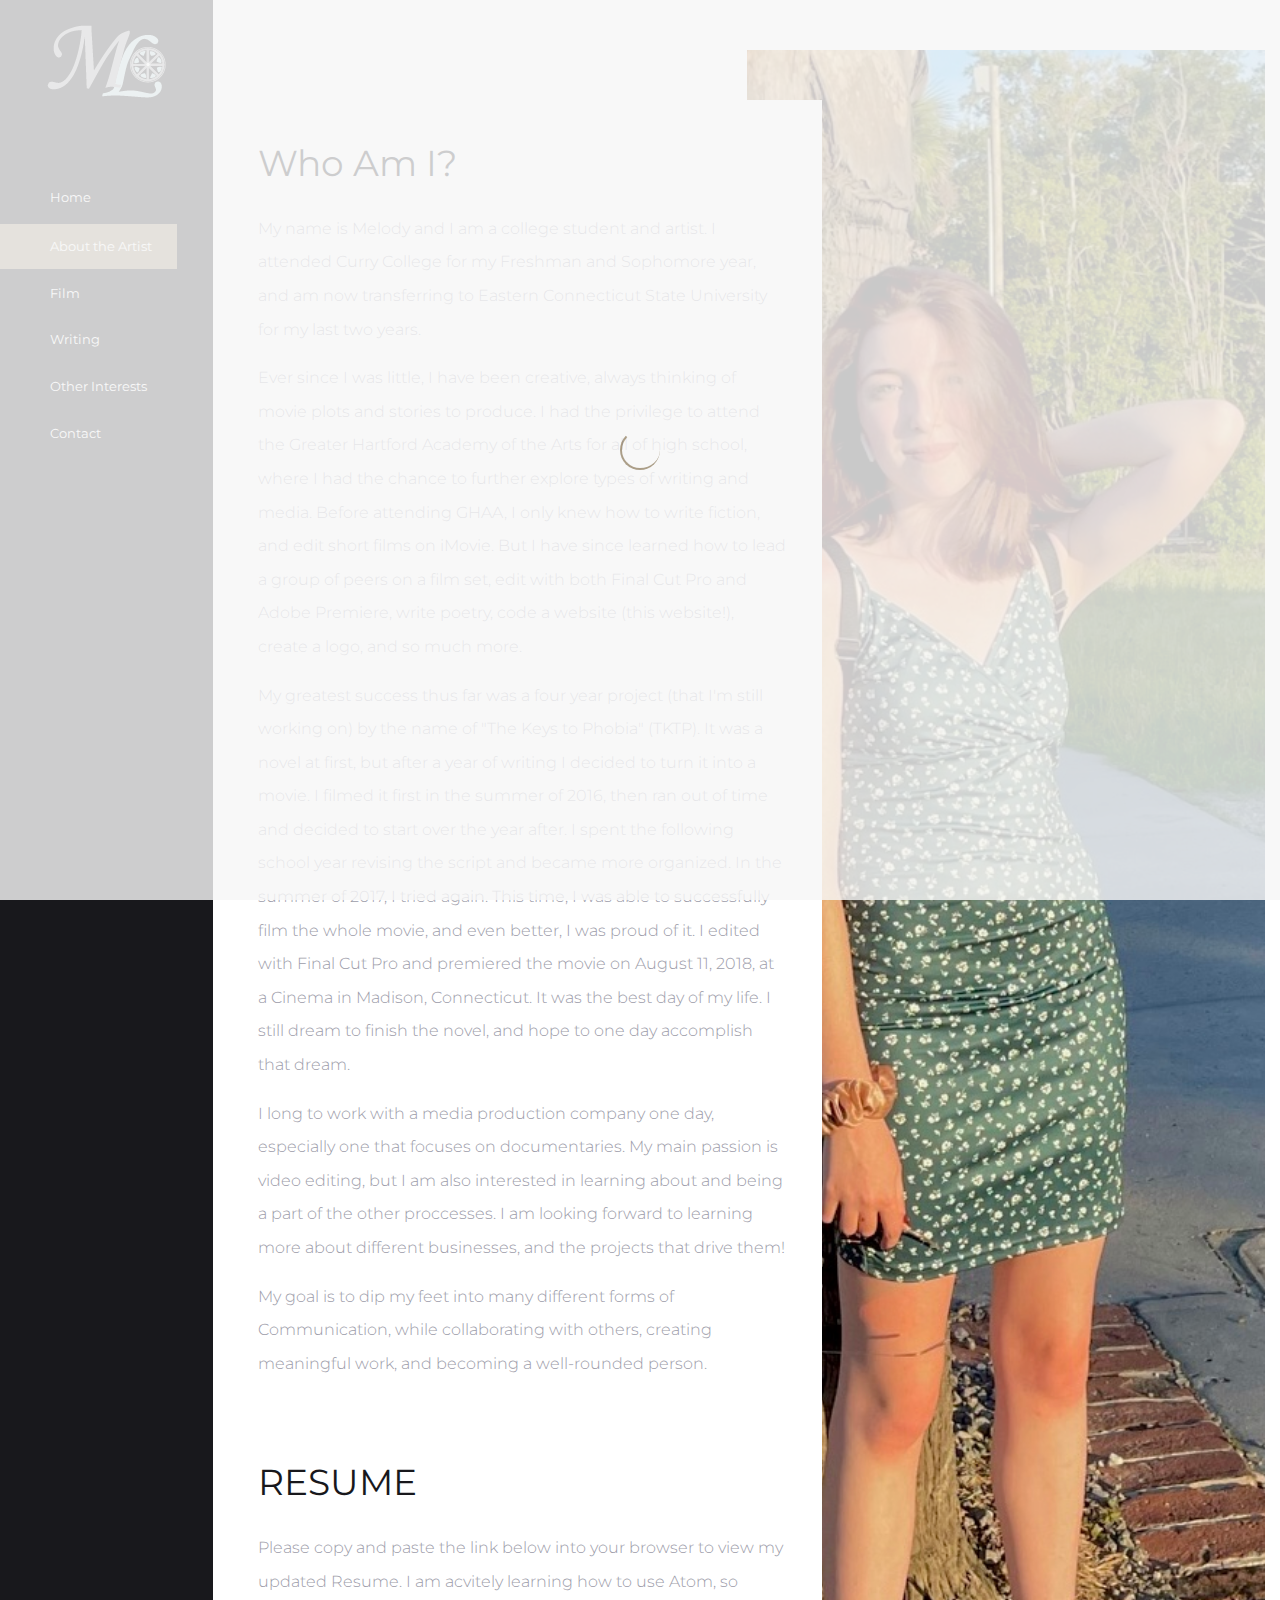
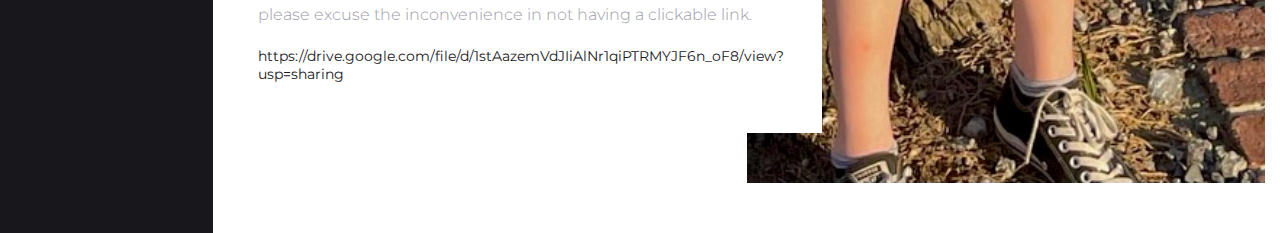
<file: about.html>
<!DOCTYPE html>
<html lang="en">
<head>
    <!-- ========== Meta Tags ========== -->
    <meta charset="UTF-8">
    <meta name="description" content="Cocoon -Portfolio">
    <meta name="keywords" content="Cocoon , Portfolio">
    <meta name="author" content="Pharaohlab">
    <meta name="viewport" content="width=device-width, initial-scale=1, maximum-scale=1">
    <!-- ========== Title ========== -->
    <title> Melody Lacombe </title>
    <!-- ========== Favicon Ico ========== -->
    <!--<link rel="icon" href="fav.ico">-->
    <!-- ========== STYLESHEETS ========== -->
    <!-- Bootstrap CSS -->
    <link href="assets/css/bootstrap.min.css" rel="stylesheet">
    <!-- Fonts Icon CSS -->
    <link href="assets/css/font-awesome.min.css" rel="stylesheet">
    <link href="assets/css/et-line.css" rel="stylesheet">
    <link href="assets/css/ionicons.min.css" rel="stylesheet">
    <!-- Carousel CSS -->
    <link href="assets/css/slick.css" rel="stylesheet">
    <!-- Magnific-popup -->
    <link rel="stylesheet" href="assets/css/magnific-popup.css">
    <!-- Animate CSS -->
    <link rel="stylesheet" href="assets/css/animate.min.css">
    <!-- Custom styles for this template -->
    <link href="assets/css/main.css" rel="stylesheet">
</head>
<body>
<div class="loader">
    <div class="loader-outter"></div>
    <div class="loader-inner"></div>
</div>

<div class="body-container container-fluid">
    <a class="menu-btn" href="javascript:void(0)">
        <i class="ion ion-grid"></i>
    </a>
    <div class="row justify-content-center">
        <!--=================== side menu ====================-->
        <div class="col-lg-2 col-md-3 col-12 menu_block">

          <!--logo -->
          <div class="logo_box">
              <a href="index.html">
                  <img src="assets/img/logo2.png" alt="cocoon">
              </a>
          </div>
          <!--logo end-->

            <!--main menu -->
            <div class="side_menu_section">
              <ul class="menu_nav">
                  <li >
                        <a href="index.html">
                            Home
                        </a>
                    </li>
                    <li>
                      <ul class="menu_nav">
                          <li class="active">
                        <a href="about.html">
                            About the Artist
                        </a>
                    </li>
                    <li>
                        <a href="services.html">
                            Film
                        </a>
                    </li>
                    <li>
                        <a href="portfolio.html">
                            Writing
                        </a>
                    </li>


                    <li>
                        <a href="blog.html">
                            Other Interests
                        </a>
                    </li>
                    <li>
                        <a href="contact.html">
                            Contact
                        </a>
                    </li>
                </ul>
            </div>
            <!--main menu end -->


        </div>
        <!--=================== side menu end====================-->

        <!--=================== content body ====================-->
        <div class="col-lg-10 col-md-9 col-12 body_block  align-content-center">
            <div>
                <div class="img_card">
                    <div class="row justify-content-center">
                        <div class="col-md-6 col-7 content_section">
                            <div class="content_box">
                                <div class="content_box_inner">
                                    <div>
                                        <h3>
                                           Who Am I?
                                        </h3>
                                        <p>
                                          My name is Melody and I am a college student and artist. I attended Curry College for my Freshman and Sophomore year, and
                                          am now transferring to Eastern Connecticut State University for my last two years. </p>
                                          <p> Ever since I was little, I have been creative, always thinking of movie plots and stories to produce.
                                         I had the privilege to attend the Greater Hartford Academy of the Arts for all
                                          of high school, where I had the chance to further explore types of writing and media. Before attending GHAA, I only knew how to write fiction,
                                          and edit short films on iMovie. But I have since learned how to lead a group of peers on a film set, edit with both Final Cut Pro and Adobe Premiere, write poetry, code a website (this website!), create a logo, and so much more. </p>
                                              <p> My greatest success thus far was a four year project (that I'm still working on) by the name of "The Keys to Phobia" (TKTP). It was a novel at first,
                                                but after a year of writing I decided to turn it into a movie. I filmed it first in the summer of 2016, then ran out of time and decided to start over
                                                the year after. I spent the following school year revising the script and became more organized. In the summer of 2017, I tried again. This time, I was able
                                                to successfully film the whole movie, and even better, I was proud of it. I edited with Final Cut Pro and premiered the movie on August 11, 2018, at a
                                                Cinema in Madison, Connecticut. It was the best day of my life. I still dream to finish the novel, and hope to one day accomplish that dream. </p>
                                                <p> I long to work with a media production company one day, especially one that focuses on documentaries. My main passion is video editing, but I am also interested in learning about
                                                  and being a part of the other proccesses. I am looking forward to learning more about
                                                   different businesses, and the projects that drive them! </p>
                                                  <p> My goal is to dip my feet into many different forms of Communication, while collaborating with others, creating meaningful work, and becoming a well-rounded person. </p>
                                                  <br>
                                                </br>

                                                  <h3> RESUME </h3>
                                                  <p> Please copy and paste the link below into your browser to view my updated Resume.
                                                  I am acvitely learning how to use Atom, so please excuse the inconvenience in not having
                                                a clickable link. </p>
                                                  <p> <h6> https://drive.google.com/file/d/1stAazemVdJIiAlNr1qiPTRMYJF6n_oF8/view?usp=sharing </h6> </p>
                                        <!--=================== counter start====================-->
                                <!--      <div class="pt50">
                                            <div class="row justify-content-center">
                                                <div class="col-12 col-md-4">
                                                    <div class="counter_box">
                                                        <div class="divider"></div>
                                                        <span class="counter">12</span>
                                                        <h5>Years of experience</h5>
                                                    </div>
                                                </div>
                                                <div class="col-12 col-md-4">
                                                    <div class="counter_box">
                                                        <div class="divider"></div>
                                                        <span class="counter">257</span>
                                                        <h5>happy clients</h5>
                                                    </div>
                                                </div>
                                                <div class="col-12 col-md-4">
                                                    <div class="counter_box">
                                                        <div class="divider"></div>
                                                        <span class="counter">192</span>
                                                        <h5>projects completed</h5>
                                                    </div>
                                                </div>
                                            </div>
                                        </div>-->
                                        <!--=================== counter end====================-->
                                    </div>
                                    <!--===================testimonial start====================-->
                                <!-- <div class="testimonial_carousel mt50">

                                        <div class="testimonial_box">
                                            <p>
                                                Lorem ipsum dolor sit amet, consectetur adipiscing elit. Curabitur leo est, feugiat nec elementum id, suscipit id nulla. Nulla sit amet luctus dolor. Etiam finibus consequat ante ac congue. Quisque porttitor porttitor tempus.
                                            </p>
                                            <div class="testimonial_author">
                                                <img src="assets/img/user.png" alt="author">
                                                <h5>maria smith</h5>
                                                <p>project manager <span>company</span></p>
                                            </div>
                                        </div>

                                        <div class="testimonial_box">
                                            <p>
                                                Lorem ipsum dolor sit amet, consectetur adipiscing elit. Curabitur leo est, feugiat nec elementum id, suscipit id nulla. Nulla sit amet luctus dolor. Etiam finibus consequat ante ac congue. Quisque porttitor porttitor tempus.
                                            </p>
                                            <div class="testimonial_author">
                                                <img src="assets/img/user.png" alt="author">
                                                <h5>maria smith</h5>
                                                <p>project manager <span>company</span></p>
                                            </div>
                                        </div>

                                        <div class="testimonial_box">
                                            <p>
                                                Lorem ipsum dolor sit amet, consectetur adipiscing elit. Curabitur leo est, feugiat nec elementum id, suscipit id nulla. Nulla sit amet luctus dolor. Etiam finibus consequat ante ac congue. Quisque porttitor porttitor tempus.
                                            </p>
                                            <div class="testimonial_author">
                                                <img src="assets/img/user.png" alt="author">
                                                <h5>maria smith</h5>
                                                <p>project manager <span>company</span></p>
                                            </div>
                                        </div>

                                        <div class="testimonial_box">
                                            <p>
                                                Lorem ipsum dolor sit amet, consectetur adipiscing elit. Curabitur leo est, feugiat nec elementum id, suscipit id nulla. Nulla sit amet luctus dolor. Etiam finibus consequat ante ac congue. Quisque porttitor porttitor tempus.
                                            </p>
                                            <div class="testimonial_author">
                                                <img src="assets/img/user.png" alt="author">
                                                <h5>maria smith</h5>
                                                <p>project manager <span>company</span></p>
                                            </div>
                                        </div>
                                    </div>-->
                                    <!--===================testimonial end====================-->
                                </div>
                            </div>
                        </div>
                        <div class="col-md-6 col-5 img_section" style="background-image: url('assets/img/bg/IMG_0009.png');"></div>
                    </div>
                </div>
            </div>
        </div>
        <!--=================== content body end ====================-->
    </div>
</div>

<!-- jquery -->
<script src="assets/js/jquery.min.js"></script>
<!-- bootstrap -->
<script src="assets/js/popper.js"></script>
<script src="assets/js/bootstrap.min.js"></script>
<script src="assets/js/waypoints.min.js"></script>
<!--slick carousel -->
<script src="assets/js/slick.min.js"></script>
<!--Portfolio Filter-->
<script src="assets/js/imgloaded.js"></script>
<script src="assets/js/isotope.js"></script>
<!-- Magnific-popup -->
<script src="assets/js/jquery.magnific-popup.min.js"></script>
<!--Counter-->
<script src="assets/js/jquery.counterup.min.js"></script>
<!-- WOW JS -->
<script src="assets/js/wow.min.js"></script>
<!-- Custom js -->
<script src="assets/js/main.js"></script>
</body>
</html>
</file>
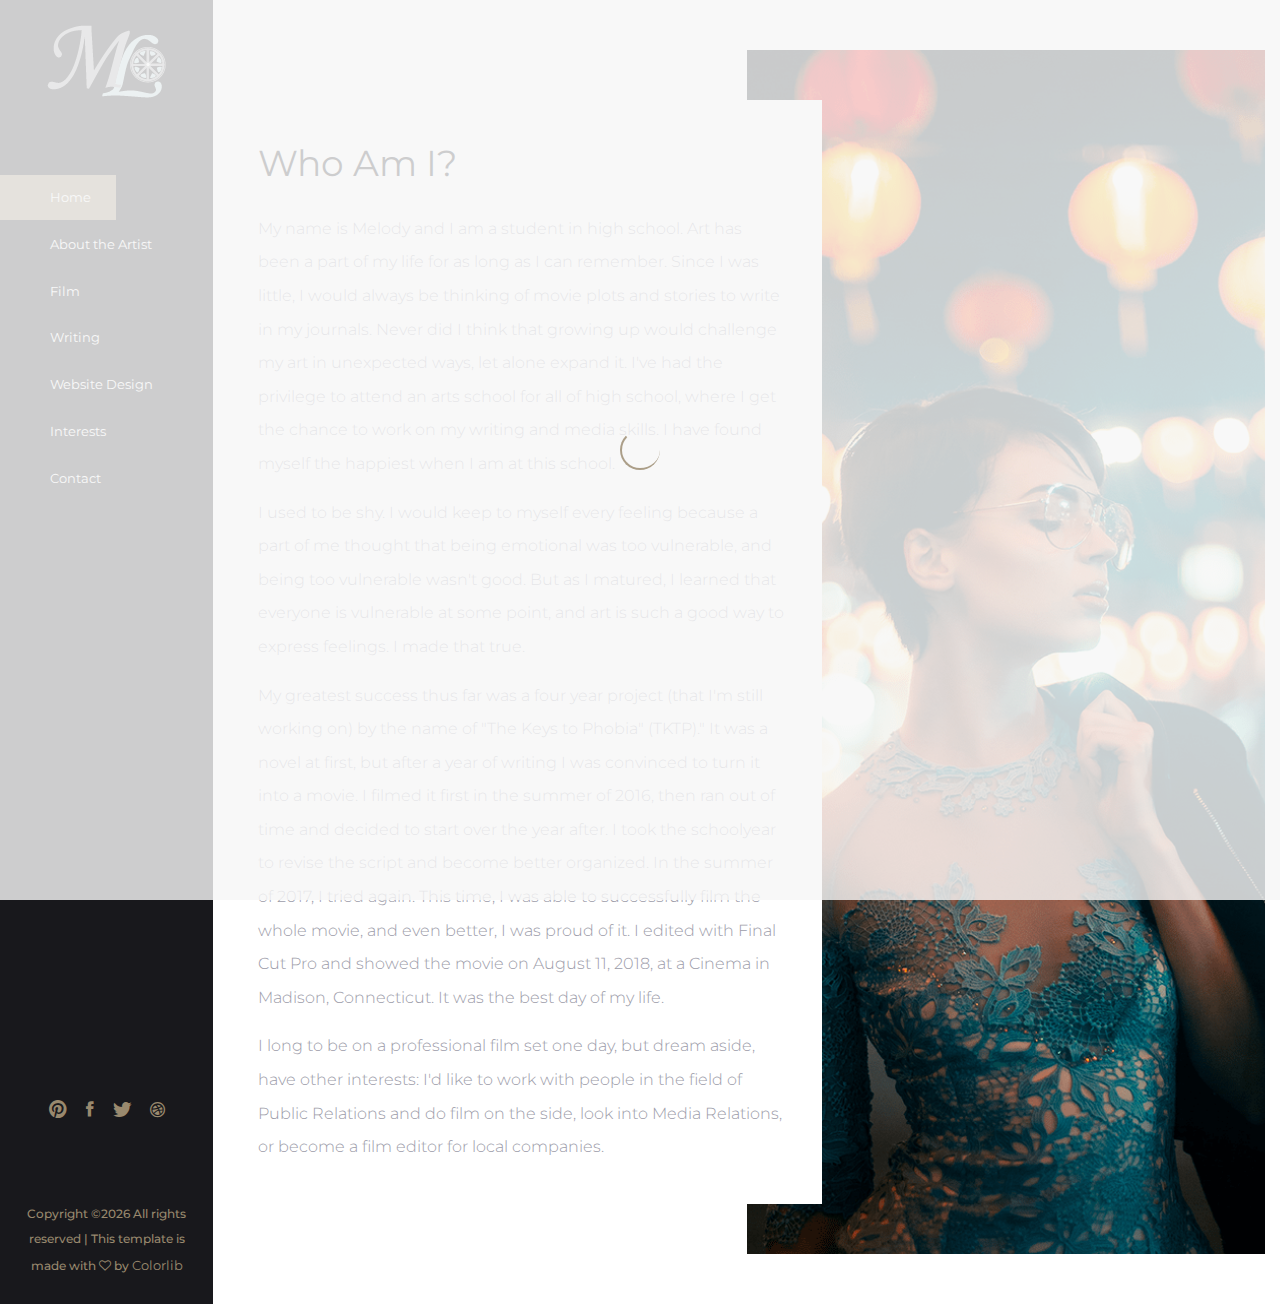
<file: AboutTheArtist.html>
<!DOCTYPE html>
<html lang="en">
<head>
    <!-- ========== Meta Tags ========== -->
    <meta charset="UTF-8">
    <meta name="description" content="Cocoon -Portfolio">
    <meta name="keywords" content="Cocoon , Portfolio">
    <meta name="author" content="Pharaohlab">
    <meta name="viewport" content="width=device-width, initial-scale=1, maximum-scale=1">
    <!-- ========== Title ========== -->
    <title> Cocoon -Portfolio</title>
    <!-- ========== Favicon Ico ========== -->
    <!--<link rel="icon" href="fav.ico">-->
    <!-- ========== STYLESHEETS ========== -->
    <!-- Bootstrap CSS -->
    <link href="assets/css/bootstrap.min.css" rel="stylesheet">
    <!-- Fonts Icon CSS -->
    <link href="assets/css/font-awesome.min.css" rel="stylesheet">
    <link href="assets/css/et-line.css" rel="stylesheet">
    <link href="assets/css/ionicons.min.css" rel="stylesheet">
    <!-- Carousel CSS -->
    <link href="assets/css/slick.css" rel="stylesheet">
    <!-- Magnific-popup -->
    <link rel="stylesheet" href="assets/css/magnific-popup.css">
    <!-- Animate CSS -->
    <link rel="stylesheet" href="assets/css/animate.min.css">
    <!-- Custom styles for this template -->
    <link href="assets/css/main.css" rel="stylesheet">
</head>
<body>
<div class="loader">
    <div class="loader-outter"></div>
    <div class="loader-inner"></div>
</div>

<div class="body-container container-fluid">
    <a class="menu-btn" href="javascript:void(0)">
        <i class="ion ion-grid"></i>
    </a>
    <div class="row justify-content-center">
        <!--=================== side menu ====================-->
        <div class="col-lg-2 col-md-3 col-12 menu_block">

          <!--logo -->
          <div class="logo_box">
              <a href="index.html">
                  <img src="assets/img/logo2.png" alt="cocoon">
              </a>
          </div>
          <!--logo end-->

            <!--main menu -->
            <div class="side_menu_section">
                <ul class="menu_nav">
                    <li class="active">
                        <a href="index.html">
                            Home
                        </a>
                    </li>
                    <li>
                        <a href="AboutTheArtist.html">
                            About the Artist
                        </a>
                    </li>
                    <li>
                        <a href="film.html">
                            Film
                        </a>
                    </li>
                    <li>
                        <a href="writing.html">
                            Writing
                        </a>
                    </li>

                    <li>
                        <a href="WebsiteDesign.html">
                          Website Design
                        </a>
                    </li>

                    <li>
                        <a href="interests.html">
                            Interests
                        </a>
                    </li>
                    <li>
                        <a href="contact.html">
                            Contact
                        </a>
                    </li>
                </ul>
            </div>
            <!--main menu end -->


            <!--social and copyright -->
            <div class="side_menu_bottom">
                <div class="side_menu_bottom_inner">
                    <ul class="social_menu">
                        <li>
                            <a href="#"> <i class="ion ion-social-pinterest"></i> </a>
                        </li>
                        <li>
                            <a href="#"> <i class="ion ion-social-facebook"></i> </a>
                        </li>
                        <li>
                            <a href="#"> <i class="ion ion-social-twitter"></i> </a>
                        </li>
                        <li>
                            <a href="#"> <i class="ion ion-social-dribbble"></i> </a>
                        </li>
                    </ul>
                    <div class="copy_right">
                        <!-- Link back to Colorlib can't be removed. Template is licensed under CC BY 3.0. -->
                        <p class="copyright">Copyright &copy;<script>document.write(new Date().getFullYear());</script> All rights reserved | This template is made with <i class="fa fa-heart-o" aria-hidden="true"></i> by <a href="https://colorlib.com" target="_blank">Colorlib</a></p>
                        <!-- Link back to Colorlib can't be removed. Template is licensed under CC BY 3.0. -->
                    </div>
                </div>
            </div>
            <!--social and copyright end -->

        </div>
        <!--=================== side menu end====================-->

        <!--=================== content body ====================-->
        <div class="col-lg-10 col-md-9 col-12 body_block  align-content-center">
            <div>
                <div class="img_card">
                    <div class="row justify-content-center">
                        <div class="col-md-6 col-7 content_section">
                            <div class="content_box">
                                <div class="content_box_inner">
                                    <div>
                                        <h3>
                                           Who Am I?
                                        </h3>
                                        <p>
                                            My name is Melody and I am a student in high school. Art has been a part of my life for as long as I can remember.
                                            Since I was little, I would always be thinking of movie plots and stories to write in my journals. Never did I think
                                            that growing up would challenge my art in unexpected ways, let alone expand it. I've had the privilege to attend an arts
                                            school for all of high school, where I get the chance to work on my writing and media skills. I have found myself the happiest
                                            when I am at this school. </p>
                                            <p> I used to be shy. I would keep to myself every feeling because a part of me thought that being emotional was too vulnerable,
                                              and being too vulnerable wasn't good. But as I matured, I learned that everyone is vulnerable at some point, and art is such a
                                              good way to express feelings. I made that true. </p>
                                              <p> My greatest success thus far was a four year project (that I'm still working on) by the name of "The Keys to Phobia" (TKTP)."
                                                It was a novel at first, but after a year of writing I was convinced to turn it into a movie. I filmed it first in the summer of 2016,
                                                then ran out of time and decided to start over the year after. I took the schoolyear to revise the script and become better organized.
                                                In the summer of 2017, I tried again. This time, I was able to successfully film the whole movie, and even better, I was proud of it.
                                                I edited with Final Cut Pro and showed the movie on August 11, 2018, at a Cinema in Madison, Connecticut. It was the best day of my life. </p>
                                                <p> I long to be on a professional film set one day, but dream aside, have other interests: I'd like to work with people in the field of
                                                  Public Relations and do film on the side, look into Media Relations, or become a film editor for local companies.
                                        </p>
                                        <!--=================== counter start====================-->
                                <!--      <div class="pt50">
                                            <div class="row justify-content-center">
                                                <div class="col-12 col-md-4">
                                                    <div class="counter_box">
                                                        <div class="divider"></div>
                                                        <span class="counter">12</span>
                                                        <h5>Years of experience</h5>
                                                    </div>
                                                </div>
                                                <div class="col-12 col-md-4">
                                                    <div class="counter_box">
                                                        <div class="divider"></div>
                                                        <span class="counter">257</span>
                                                        <h5>happy clients</h5>
                                                    </div>
                                                </div>
                                                <div class="col-12 col-md-4">
                                                    <div class="counter_box">
                                                        <div class="divider"></div>
                                                        <span class="counter">192</span>
                                                        <h5>projects completed</h5>
                                                    </div>
                                                </div>
                                            </div>
                                        </div>-->
                                        <!--=================== counter end====================-->
                                    </div>
                                    <!--===================testimonial start====================-->
                                <!-- <div class="testimonial_carousel mt50">

                                        <div class="testimonial_box">
                                            <p>
                                                Lorem ipsum dolor sit amet, consectetur adipiscing elit. Curabitur leo est, feugiat nec elementum id, suscipit id nulla. Nulla sit amet luctus dolor. Etiam finibus consequat ante ac congue. Quisque porttitor porttitor tempus.
                                            </p>
                                            <div class="testimonial_author">
                                                <img src="assets/img/user.png" alt="author">
                                                <h5>maria smith</h5>
                                                <p>project manager <span>company</span></p>
                                            </div>
                                        </div>

                                        <div class="testimonial_box">
                                            <p>
                                                Lorem ipsum dolor sit amet, consectetur adipiscing elit. Curabitur leo est, feugiat nec elementum id, suscipit id nulla. Nulla sit amet luctus dolor. Etiam finibus consequat ante ac congue. Quisque porttitor porttitor tempus.
                                            </p>
                                            <div class="testimonial_author">
                                                <img src="assets/img/user.png" alt="author">
                                                <h5>maria smith</h5>
                                                <p>project manager <span>company</span></p>
                                            </div>
                                        </div>

                                        <div class="testimonial_box">
                                            <p>
                                                Lorem ipsum dolor sit amet, consectetur adipiscing elit. Curabitur leo est, feugiat nec elementum id, suscipit id nulla. Nulla sit amet luctus dolor. Etiam finibus consequat ante ac congue. Quisque porttitor porttitor tempus.
                                            </p>
                                            <div class="testimonial_author">
                                                <img src="assets/img/user.png" alt="author">
                                                <h5>maria smith</h5>
                                                <p>project manager <span>company</span></p>
                                            </div>
                                        </div>

                                        <div class="testimonial_box">
                                            <p>
                                                Lorem ipsum dolor sit amet, consectetur adipiscing elit. Curabitur leo est, feugiat nec elementum id, suscipit id nulla. Nulla sit amet luctus dolor. Etiam finibus consequat ante ac congue. Quisque porttitor porttitor tempus.
                                            </p>
                                            <div class="testimonial_author">
                                                <img src="assets/img/user.png" alt="author">
                                                <h5>maria smith</h5>
                                                <p>project manager <span>company</span></p>
                                            </div>
                                        </div>
                                    </div>-->
                                    <!--===================testimonial end====================-->
                                </div>
                            </div>
                        </div>
                        <div class="col-md-6 col-5 img_section" style="background-image: url('assets/img/bg/about.png');"></div>
                    </div>
                </div>
            </div>
        </div>
        <!--=================== content body end ====================-->
    </div>
</div>

<!-- jquery -->
<script src="assets/js/jquery.min.js"></script>
<!-- bootstrap -->
<script src="assets/js/popper.js"></script>
<script src="assets/js/bootstrap.min.js"></script>
<script src="assets/js/waypoints.min.js"></script>
<!--slick carousel -->
<script src="assets/js/slick.min.js"></script>
<!--Portfolio Filter-->
<script src="assets/js/imgloaded.js"></script>
<script src="assets/js/isotope.js"></script>
<!-- Magnific-popup -->
<script src="assets/js/jquery.magnific-popup.min.js"></script>
<!--Counter-->
<script src="assets/js/jquery.counterup.min.js"></script>
<!-- WOW JS -->
<script src="assets/js/wow.min.js"></script>
<!-- Custom js -->
<script src="assets/js/main.js"></script>
</body>
</html>
</file>
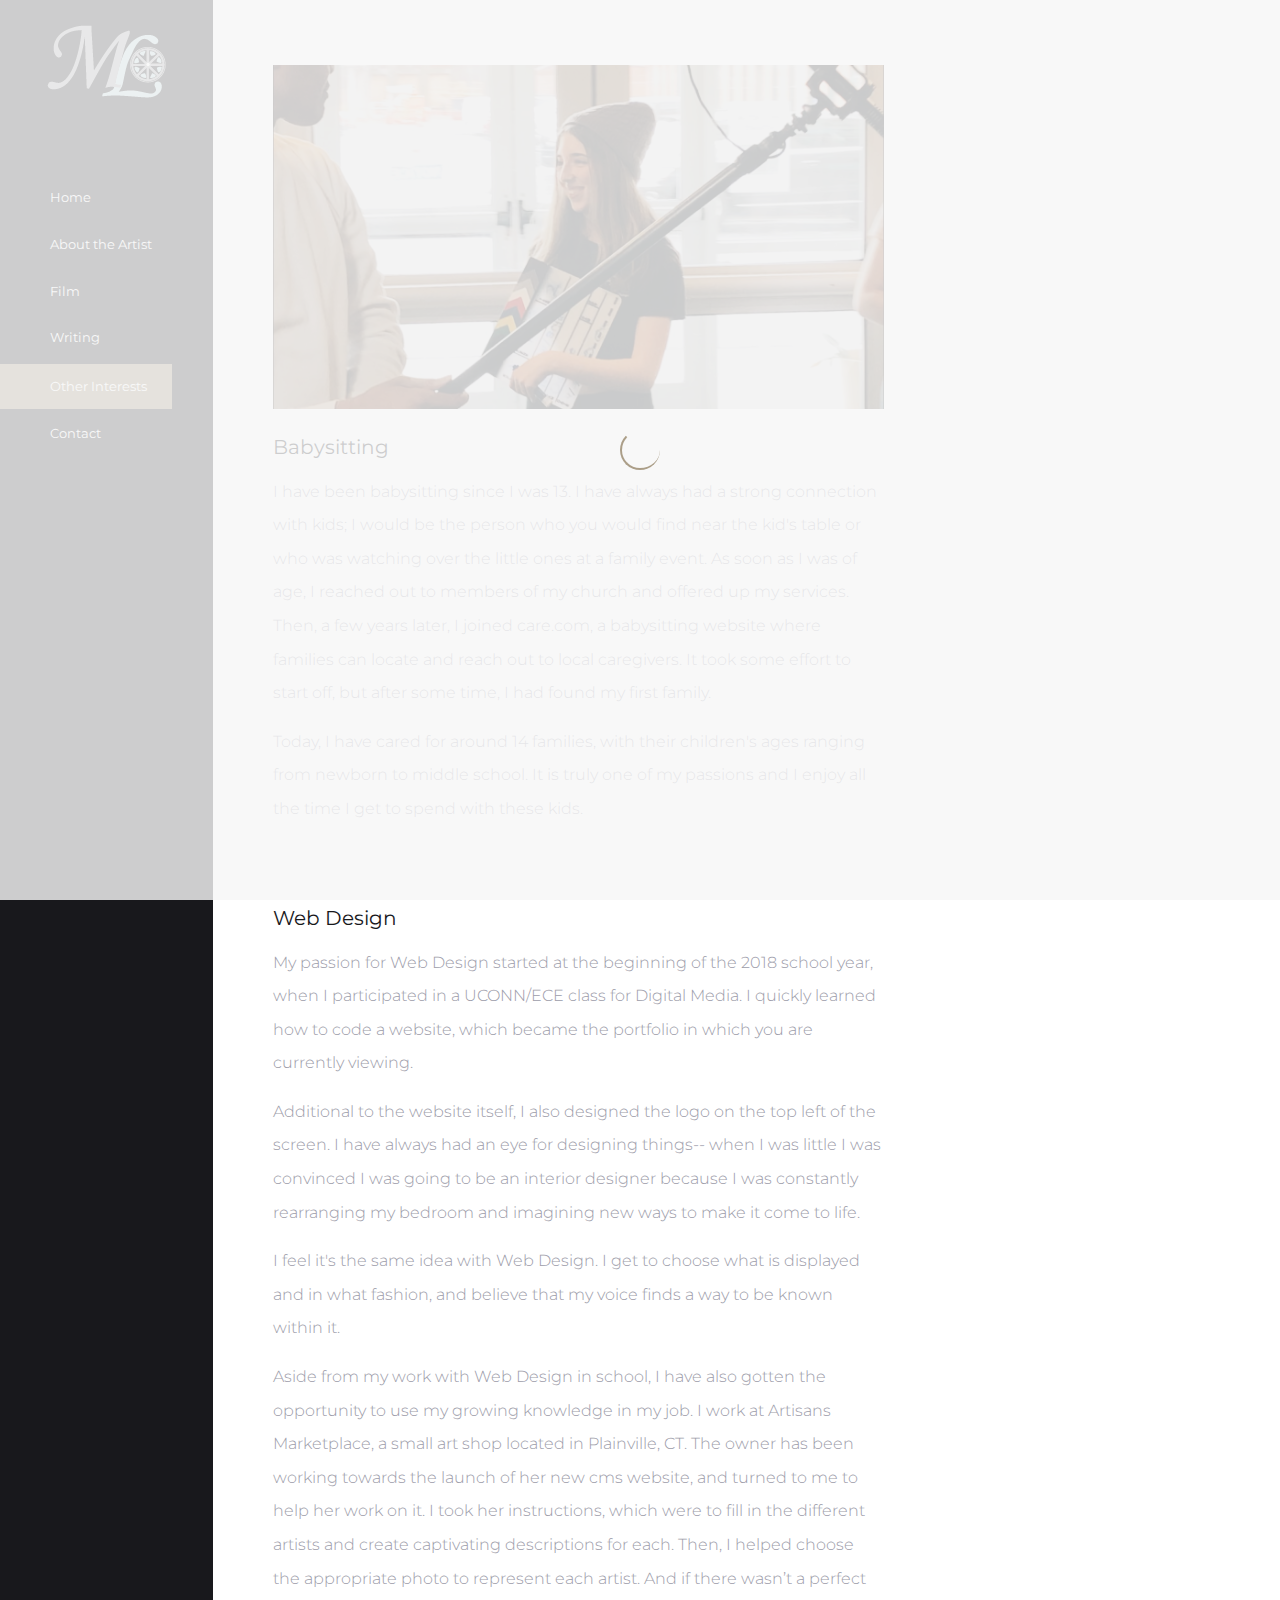
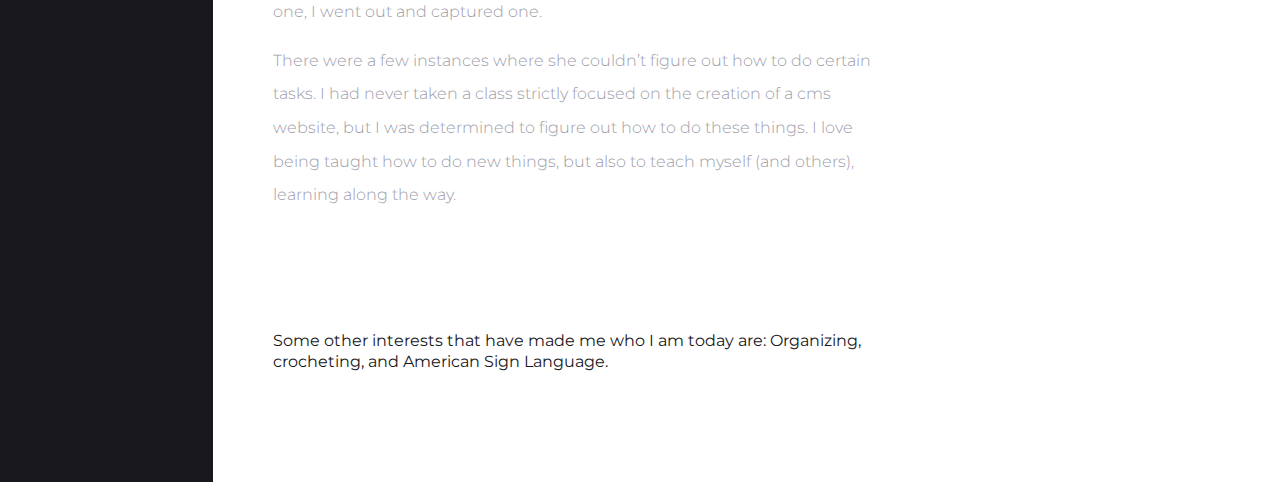
<file: blog.html>
<!DOCTYPE html>
<html lang="en">
<head>
    <!-- ========== Meta Tags ========== -->
    <meta charset="UTF-8">
    <meta name="description" content="Cocoon -Portfolio">
    <meta name="keywords" content="Cocoon , Portfolio">
    <meta name="author" content="Pharaohlab">
    <meta name="viewport" content="width=device-width, initial-scale=1, maximum-scale=1">
    <!-- ========== Title ========== -->
    <title> Melody Lacombe </title>
    <!-- ========== Favicon Ico ========== -->
    <!--<link rel="icon" href="fav.ico">-->
    <!-- ========== STYLESHEETS ========== -->
    <!-- Bootstrap CSS -->
    <link href="assets/css/bootstrap.min.css" rel="stylesheet">
    <!-- Fonts Icon CSS -->
    <link href="assets/css/font-awesome.min.css" rel="stylesheet">
    <link href="assets/css/et-line.css" rel="stylesheet">
    <link href="assets/css/ionicons.min.css" rel="stylesheet">
    <!-- Carousel CSS -->
    <link href="assets/css/slick.css" rel="stylesheet">
    <!-- Magnific-popup -->
    <link rel="stylesheet" href="assets/css/magnific-popup.css">
    <!-- Animate CSS -->
    <link rel="stylesheet" href="assets/css/animate.min.css">
    <!-- Custom styles for this template -->
    <link href="assets/css/main.css" rel="stylesheet">
</head>
<body>
<div class="loader">
    <div class="loader-outter"></div>
    <div class="loader-inner"></div>
</div>

<div class="body-container container-fluid">
    <a class="menu-btn" href="javascript:void(0)">
        <i class="ion ion-grid"></i>
    </a>
    <div class="row justify-content-center">
        <!--=================== side menu ====================-->
        <div class="col-lg-2 col-md-3 col-12 menu_block">

          <!--logo -->
          <div class="logo_box">
              <a href="index.html">
                  <img src="assets/img/logo2.png" alt="cocoon">
              </a>
          </div>
          <!--logo end-->

            <!--main menu -->
            <div class="side_menu_section">
                <ul class="menu_nav">
                    <li >
                        <a href="index.html">
                            Home
                        </a>
                    </li>
                    <li>
                        <a href="about.html">
                            About the Artist
                        </a>
                    </li>
                    <li>
                        <a href="services.html">
                            Film
                        </a>
                    </li>
                    <li>
                        <a href="portfolio.html">
                            Writing
                        </a>
                    </li>


                    <li>
                      <ul class="menu_nav">
                          <li class="active">
                        <a href="blog.html">
                            Other Interests
                        </a>
                    </li>
                    <li>
                        <a href="contact.html">
                            Contact
                        </a>
                    </li>
                </ul>
            </div>
            <!--main menu end -->

        </div>
        <!--=================== side menu end====================-->

        <!--=================== content body ====================-->
        <div class="col-lg-10 col-md-9 col-12 body_block  align-content-center">
            <div class="blog">
                <div class="row justify-content-center">

                    </div>
                    <div class="col-lg-8 col-md-12 col-12">
                        <article class="blog_card">
                            <div class="blog_card_top">
                                <img src="assets/img/blog/clapper.png" alt="blog title " />
                            </div>
                            <div class="blog_card_bottom">
                                <h4>
                                    <a href="#">
                                        Babysitting
                                    </a>
                                </h4>
                                <p>
                                  I have been babysitting since I was 13. I have always had a strong connection with kids; I would be the person
                                who you would find near the kid's table or who was watching over the little ones at a family event. As soon as
                              I was of age, I reached out to members of my church and offered up my services. Then, a few years later, I joined
                            care.com, a babysitting website where families can locate and reach out to local caregivers. It took some effort to start
                            off, but after some time, I had found my first family.
                          </p>
<p>
  Today, I have cared for around 14 families, with their children's ages ranging from newborn to middle school. It is truly one of my passions and I
  enjoy all the time I get to spend with these kids.
</p>
                                <br>
                              </br>

                                          <h4>
                                              <a href="#">
                                                  Web Design
                                              </a>
                                          </h4>
                              <p> My passion for Web Design started at the beginning of the 2018 school year, when I participated in a UCONN/ECE class for Digital Media.
                            I quickly learned how to code a website, which became the portfolio in which you are currently viewing. </p>
                            <p> Additional to the website itself, I also designed the logo on the top left of the screen.
                              I have always had an eye for designing things-- when I was little I was convinced I was going to be an interior designer because I was constantly
                              rearranging my bedroom and imagining new ways to make it come to life. </p>
                              <p>I feel it's the same idea with Web Design. I get to choose what is displayed and in what fashion, and believe that my voice finds a way to be known within it.</p>
                              <p>Aside from my work with Web Design in school, I have also gotten the opportunity to use my growing knowledge in my job. I work at Artisans Marketplace, a small art
                                shop located in Plainville, CT. The owner has been working towards the launch of her new cms website, and turned to me to help her work on it. I took her instructions,
                                which were to fill in the different artists and create captivating descriptions for each. Then, I helped choose the appropriate photo to represent each artist. And if
                                there wasn’t a perfect one, I went out and captured one.</p>
                              <p>There were a few instances where she couldn’t figure out how to do certain tasks. I had never taken a class strictly focused on the creation of a cms website, but I was
                                determined to figure out how to do these things. I love being taught how to do new things, but also to teach myself (and others), learning along the way. </p>
                                <br>

                            </div>
                                <br>

                                <p> <h5> Some other interests that have made me who I am today are: Organizing, crocheting, and American Sign Language. </p> </h5>

        </div>
        <!--=================== content body end ====================-->
    </div>
</div>


<!-- jquery -->
<script src="assets/js/jquery.min.js"></script>
<!-- bootstrap -->
<script src="assets/js/popper.js"></script>
<script src="assets/js/bootstrap.min.js"></script>
<script src="assets/js/waypoints.min.js"></script>
<!--slick carousel -->
<script src="assets/js/slick.min.js"></script>
<!--Portfolio Filter-->
<script src="assets/js/imgloaded.js"></script>
<script src="assets/js/isotope.js"></script>
<!-- Magnific-popup -->
<script src="assets/js/jquery.magnific-popup.min.js"></script>
<!--Counter-->
<script src="assets/js/jquery.counterup.min.js"></script>
<!-- WOW JS -->
<script src="assets/js/wow.min.js"></script>
<!-- Custom js -->
<script src="assets/js/main.js"></script>
</body>
</html>
</file>
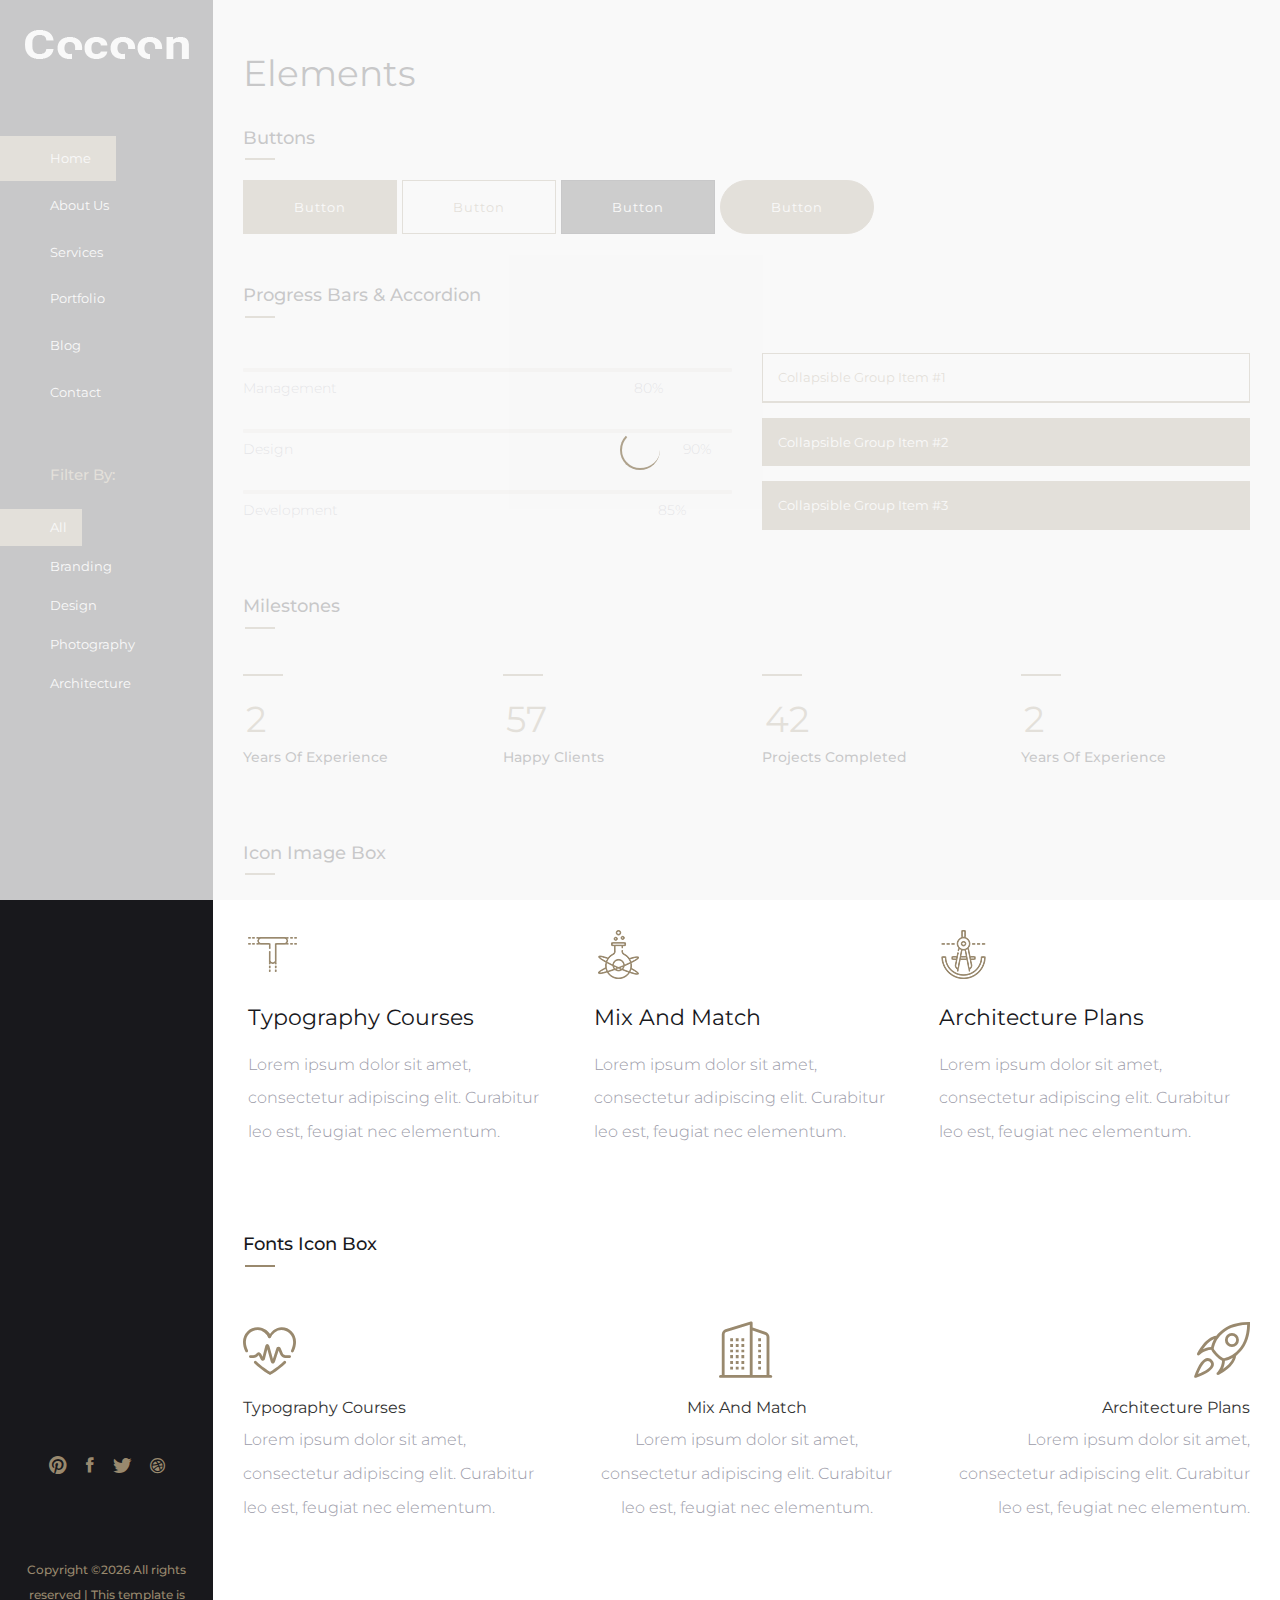
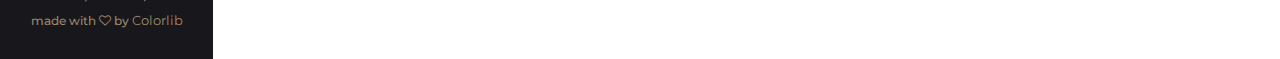
<file: elements.html>
<!DOCTYPE html>
<html lang="en">
<head>
    <!-- ========== Meta Tags ========== -->
    <meta charset="UTF-8">
    <meta name="description" content="Cocoon -Portfolio">
    <meta name="keywords" content="Cocoon , Portfolio">
    <meta name="author" content="Pharaohlab">
    <meta name="viewport" content="width=device-width, initial-scale=1, maximum-scale=1">
    <!-- ========== Title ========== -->
    <title> Melody Lacombe </title>
    <!-- ========== Favicon Ico ========== -->
    <!--<link rel="icon" href="fav.ico">-->
    <!-- ========== STYLESHEETS ========== -->
    <!-- Bootstrap CSS -->
    <link href="assets/css/bootstrap.min.css" rel="stylesheet">
    <!-- Fonts Icon CSS -->
    <link href="assets/css/font-awesome.min.css" rel="stylesheet">
    <link href="assets/css/et-line.css" rel="stylesheet">
    <link href="assets/css/ionicons.min.css" rel="stylesheet">
    <!-- Carousel CSS -->
    <link href="assets/css/slick.css" rel="stylesheet">
    <!-- Magnific-popup -->
    <link rel="stylesheet" href="assets/css/magnific-popup.css">
    <!-- Animate CSS -->
    <link rel="stylesheet" href="assets/css/animate.min.css">
    <!-- Custom styles for this template -->
    <link href="assets/css/main.css" rel="stylesheet">
</head>
<body>
<div class="loader">
    <div class="loader-outter"></div>
    <div class="loader-inner"></div>
</div>

<div class="body-container container-fluid">
    <a class="menu-btn" href="javascript:void(0)">
        <i class="ion ion-grid"></i>
    </a>
    <div class="row justify-content-center">
        <!--=================== side menu ====================-->
        <div class="col-lg-2 col-md-3 col-12 menu_block">

            <!--logo -->
            <div class="logo_box">
                <a href="index.html">
                    <img src="assets/img/logo.png" alt="cocoon">
                </a>
            </div>
            <!--logo end-->

            <!--main menu -->
            <div class="side_menu_section">
                <ul class="menu_nav">
                    <li class="active">
                        <a href="index.html">
                            Home
                        </a>
                    </li>
                    <li>
                        <a href="about.html">
                            About Us
                        </a>
                    </li>
                    <li>
                        <a href="services.html">
                            Services
                        </a>
                    </li>
                    <li>
                        <a href="portfolio.html">
                            Portfolio
                        </a>
                    </li>
                    <li>
                        <a href="blog.html">
                            Blog
                        </a>
                    </li>
                    <li>
                        <a href="contact.html">
                            Contact
                        </a>
                    </li>
                </ul>
            </div>
            <!--main menu end -->

            <!--filter menu -->
            <div class="side_menu_section">
                <h4 class="side_title">filter by:</h4>
                <ul  id="filtr-container"  class="filter_nav">
                    <li  data-filter="*" class="active"><a href="javascript:void(0)" >all</a></li>
                    <li data-filter=".branding"> <a href="javascript:void(0)">branding</a></li>
                    <li data-filter=".design"><a href="javascript:void(0)">design</a></li>
                    <li data-filter=".photography"><a href="javascript:void(0)">photography</a></li>
                    <li data-filter=".architecture"><a href="javascript:void(0)">architecture</a></li>
                </ul>
            </div>
            <!--filter menu end -->


            <!--social and copyright -->
            <div class="side_menu_bottom">
                <div class="side_menu_bottom_inner">
                    <ul class="social_menu">
                        <li>
                            <a href="#"> <i class="ion ion-social-pinterest"></i> </a>
                        </li>
                        <li>
                            <a href="#"> <i class="ion ion-social-facebook"></i> </a>
                        </li>
                        <li>
                            <a href="#"> <i class="ion ion-social-twitter"></i> </a>
                        </li>
                        <li>
                            <a href="#"> <i class="ion ion-social-dribbble"></i> </a>
                        </li>
                    </ul>
                    <div class="copy_right">
                        <!-- Link back to Colorlib can't be removed. Template is licensed under CC BY 3.0. -->
                        <p class="copyright">Copyright &copy;<script>document.write(new Date().getFullYear());</script> All rights reserved | This template is made with <i class="fa fa-heart-o" aria-hidden="true"></i> by <a href="https://colorlib.com" target="_blank">Colorlib</a></p>
                        <!-- Link back to Colorlib can't be removed. Template is licensed under CC BY 3.0. -->
                    </div>
                </div>
            </div>
            <!--social and copyright end -->

        </div>
        <!--=================== side menu end====================-->

        <!--=================== content body ====================-->
        <div class="col-lg-10 col-md-9 col-12 body_block  align-content-center">

            <div class="elements">
                <h3>Elements</h3>

                <!--button elements-->
                <div class="element_section mt30 mb50">
                    <div class="section_title">
                        <h4>buttons</h4>
                    </div>
                    <div class="section_content mt30">
                        <a href="#" class="btn btn-primary">Button</a>
                        <a href="#" class="btn btn-primary-outline">Button</a>
                        <a href="#" class="btn btn-dark">Button </a>
                        <a href="#" class="btn btn-primary btn-rounded">Button</a>
                    </div>
                </div>
                <!--button elements end-->

                <!--progress bars elements-->
                <div class="element_section mt30 mb50">
                    <div class="section_title">
                        <h4>progress bars & accordion</h4>
                    </div>
                    <div class="section_content mt30">
                        <div class="row justify-content-center">
                            <div class="col-12 col-md-6">
                                <div class="progress_container">

                                    <div class="single_progressbar">
                                        <div class="progress">
                                            <div class="progress-bar" role="progressbar" data-transitiongoal="80"></div>
                                        </div>
                                        <div class="progress_text">
                                            <span>Management</span>
                                            <span class="progress_num" style="left:80%;">80%</span>
                                        </div>
                                    </div>

                                    <div class="single_progressbar">
                                        <div class="progress">
                                            <div class="progress-bar" role="progressbar" data-transitiongoal="90"></div>
                                        </div>
                                        <div class="progress_text">
                                            <span>Design</span>
                                            <span class="progress_num" style="left:90%;">90%</span>
                                        </div>
                                    </div>

                                    <div class="single_progressbar">
                                        <div class="progress">
                                            <div class="progress-bar" role="progressbar" data-transitiongoal="85"></div>
                                        </div>
                                        <div class="progress_text">
                                            <span>Development</span>
                                            <span class="progress_num" style="left:85%;">85%</span>
                                        </div>
                                    </div>


                                </div>
                            </div>
                            <div class="col-12 col-md-6">

                                <div id="accordion" role="tablist">

                                    <div class="card accordion_card">
                                        <div class="card-header" role="tab" id="headingOne">
                                            <h5>
                                                <a data-toggle="collapse" href="#collapseOne" role="button" aria-expanded="true" aria-controls="collapseOne">
                                                    Collapsible Group Item #1
                                                </a>
                                            </h5>
                                        </div>
                                        <div id="collapseOne" class="collapse" role="tabpanel" aria-labelledby="headingOne" data-parent="#accordion">
                                            <div class="card-body">
                                                Anim pariatur cliche reprehenderit, enim eiusmod high life accusamus terry richardson ad squid. 3 wolf moon officia aute, non cupidatat skateboard dolor brunch. Food truck quinoa nesciunt laborum eiusmod. Brunch 3 wolf moon tempor, sunt aliqua put a bird on it squid single-origin coffee nulla assumenda shoreditch et. Nihil anim keffiyeh helvetica, craft beer labore wes anderson cred nesciunt sapiente ea proident. Ad vegan excepteur butcher vice lomo. Leggings occaecat craft beer farm-to-table, raw denim aesthetic synth nesciunt you probably haven't heard of them accusamus labore sustainable VHS.
                                            </div>
                                        </div>
                                    </div>


                                    <div class="card accordion_card">
                                        <div class="card-header" role="tab" id="headingTwo">
                                            <h5>
                                                <a class="collapsed" data-toggle="collapse" href="#collapseTwo" role="button" aria-expanded="false" aria-controls="collapseTwo">
                                                    Collapsible Group Item #2
                                                </a>
                                            </h5>
                                        </div>
                                        <div id="collapseTwo" class="collapse" role="tabpanel" aria-labelledby="headingTwo" data-parent="#accordion">
                                            <div class="card-body">
                                                Anim pariatur cliche reprehenderit, enim eiusmod high life accusamus terry richardson ad squid. 3 wolf moon officia aute, non cupidatat skateboard dolor brunch. Food truck quinoa nesciunt laborum eiusmod. Brunch 3 wolf moon tempor, sunt aliqua put a bird on it squid single-origin coffee nulla assumenda shoreditch et. Nihil anim keffiyeh helvetica, craft beer labore wes anderson cred nesciunt sapiente ea proident. Ad vegan excepteur butcher vice lomo. Leggings occaecat craft beer farm-to-table, raw denim aesthetic synth nesciunt you probably haven't heard of them accusamus labore sustainable VHS.
                                            </div>
                                        </div>
                                    </div>


                                    <div class="card accordion_card">
                                        <div class="card-header" role="tab" id="headingThree">
                                            <h5>
                                                <a class="collapsed" data-toggle="collapse" href="#collapseThree" role="button" aria-expanded="false" aria-controls="collapseThree">
                                                    Collapsible Group Item #3
                                                </a>
                                            </h5>
                                        </div>
                                        <div id="collapseThree" class="collapse" role="tabpanel" aria-labelledby="headingThree" data-parent="#accordion">
                                            <div class="card-body">
                                                Anim pariatur cliche reprehenderit, enim eiusmod high life accusamus terry richardson ad squid. 3 wolf moon officia aute, non cupidatat skateboard dolor brunch. Food truck quinoa nesciunt laborum eiusmod. Brunch 3 wolf moon tempor, sunt aliqua put a bird on it squid single-origin coffee nulla assumenda shoreditch et. Nihil anim keffiyeh helvetica, craft beer labore wes anderson cred nesciunt sapiente ea proident. Ad vegan excepteur butcher vice lomo. Leggings occaecat craft beer farm-to-table, raw denim aesthetic synth nesciunt you probably haven't heard of them accusamus labore sustainable VHS.
                                            </div>
                                        </div>
                                    </div>


                                </div>


                            </div>
                        </div>
                    </div>
                </div>
                <!--progress bars  elements end-->


                <!--counter elements-->
                <div class="element_section mt30 mb50">
                    <div class="section_title">
                        <h4>Milestones</h4>
                    </div>
                    <div class="section_content mt30">
                        <div class="row justify-content-center">
                            <div class="col-12 col-sm-6 col-md-3">
                                <div class="counter_box">
                                    <div class="divider"></div>
                                    <span class="counter">12</span>
                                    <h5>Years of experience</h5>
                                </div>
                            </div>
                            <div class="col-12 col-sm-6 col-md-3">
                                <div class="counter_box">
                                    <div class="divider"></div>
                                    <span class="counter">257</span>
                                    <h5>happy clients</h5>
                                </div>
                            </div>
                            <div class="col-12 col-sm-6 col-md-3">
                                <div class="counter_box">
                                    <div class="divider"></div>
                                    <span class="counter">192</span>
                                    <h5>projects completed</h5>
                                </div>
                            </div>
                            <div class="col-12 col-sm-6 col-md-3">
                                <div class="counter_box">
                                    <div class="divider"></div>
                                    <span class="counter">12</span>
                                    <h5>Years of experience</h5>
                                </div>
                            </div>
                        </div>
                    </div>
                </div>
                <!--counter elements end-->


                <!--Image icon box elements-->
                <div class="element_section mt30 mb50">
                    <div class="section_title">
                        <h4>icon image box</h4>
                    </div>
                    <div class="section_content mt30">
                        <div class="row justify-content-center">
                            <div class=" col-lg-4 col-12">
                                <div class="img_box_one text-left">
                                    <img src="assets/img/icons/typo.png" alt="services icon">
                                    <div class="content">
                                        <h5>
                                            Typography Courses
                                        </h5>
                                        <p>
                                            Lorem ipsum dolor sit amet, consectetur adipiscing elit. Curabitur leo est, feugiat nec elementum.
                                        </p>
                                    </div>
                                </div>
                            </div>
                            <div class=" col-lg-4  col-12">
                                <div class="img_box_one text-left">
                                    <img src="assets/img/icons/flask.png" alt="services icon">
                                    <div class="content">
                                        <h5>
                                            Mix and Match
                                        </h5>
                                        <p>
                                            Lorem ipsum dolor sit amet, consectetur adipiscing elit. Curabitur leo est, feugiat nec elementum.
                                        </p>
                                    </div>
                                </div>
                            </div>
                            <div class=" col-lg-4 col-12">
                                <div class="img_box_one text-left">
                                    <img src="assets/img/icons/compass.png" alt="services icon">
                                    <div class="content">
                                        <h5>
                                            Architecture Plans
                                        </h5>
                                        <p>
                                            Lorem ipsum dolor sit amet, consectetur adipiscing elit. Curabitur leo est, feugiat nec elementum.
                                        </p>
                                    </div>
                                </div>
                            </div>
                        </div>
                    </div>
                </div>
                <!--Image icon box end-->


                <!--Fonts icon box elements-->
                <div class="element_section mt30 mb50">
                    <div class="section_title">
                        <h4>Fonts icon box</h4>
                    </div>
                    <div class="section_content mt30">
                        <div class="row justify-content-center">
                            <div class=" col-lg-4 col-12">
                                <div class="icon_box_one text-left">
                                    <i class="lnr lnr-heart-pulse"></i>
                                    <div class="content">
                                        <h5>
                                            Typography Courses
                                        </h5>
                                        <p>
                                            Lorem ipsum dolor sit amet, consectetur adipiscing elit. Curabitur leo est, feugiat nec elementum.
                                        </p>
                                    </div>
                                </div>
                            </div>
                            <div class=" col-lg-4  col-12">
                                <div class="icon_box_one text-center">
                                    <i class="lnr lnr-apartment"></i>
                                    <div class="content">
                                        <h5>
                                            Mix and Match
                                        </h5>
                                        <p>
                                            Lorem ipsum dolor sit amet, consectetur adipiscing elit. Curabitur leo est, feugiat nec elementum.
                                        </p>
                                    </div>
                                </div>
                            </div>
                            <div class=" col-lg-4 col-12">
                                <div class="icon_box_one text-right">
                                    <i class="lnr lnr-rocket"></i>
                                    <div class="content">
                                        <h5>
                                            Architecture Plans
                                        </h5>
                                        <p>
                                            Lorem ipsum dolor sit amet, consectetur adipiscing elit. Curabitur leo est, feugiat nec elementum.
                                        </p>
                                    </div>
                                </div>
                            </div>
                        </div>
                    </div>
                </div>
                <!--Fonts icon box end-->


            </div>

        </div>
        <!--=================== content body end ====================-->
    </div>
</div>


<!-- jquery -->
<script src="assets/js/jquery.min.js"></script>
<!-- bootstrap -->
<script src="assets/js/popper.js"></script>
<script src="assets/js/bootstrap.min.js"></script>
<script src="assets/js/waypoints.min.js"></script>
<!--slick carousel -->
<script src="assets/js/slick.min.js"></script>
<!--Portfolio Filter-->
<script src="assets/js/imgloaded.js"></script>
<script src="assets/js/isotope.js"></script>
<!-- Magnific-popup -->
<script src="assets/js/jquery.magnific-popup.min.js"></script>
<!--Counter-->
<script src="assets/js/jquery.counterup.min.js"></script>
<!-- WOW JS -->
<script src="assets/js/wow.min.js"></script>
<!-- Progress bars JS -->
<script src="assets/js/bootstrap-progressbar.min.js"></script>
<!-- Custom js -->
<script src="assets/js/main.js"></script>
</body>
</html>
</file>
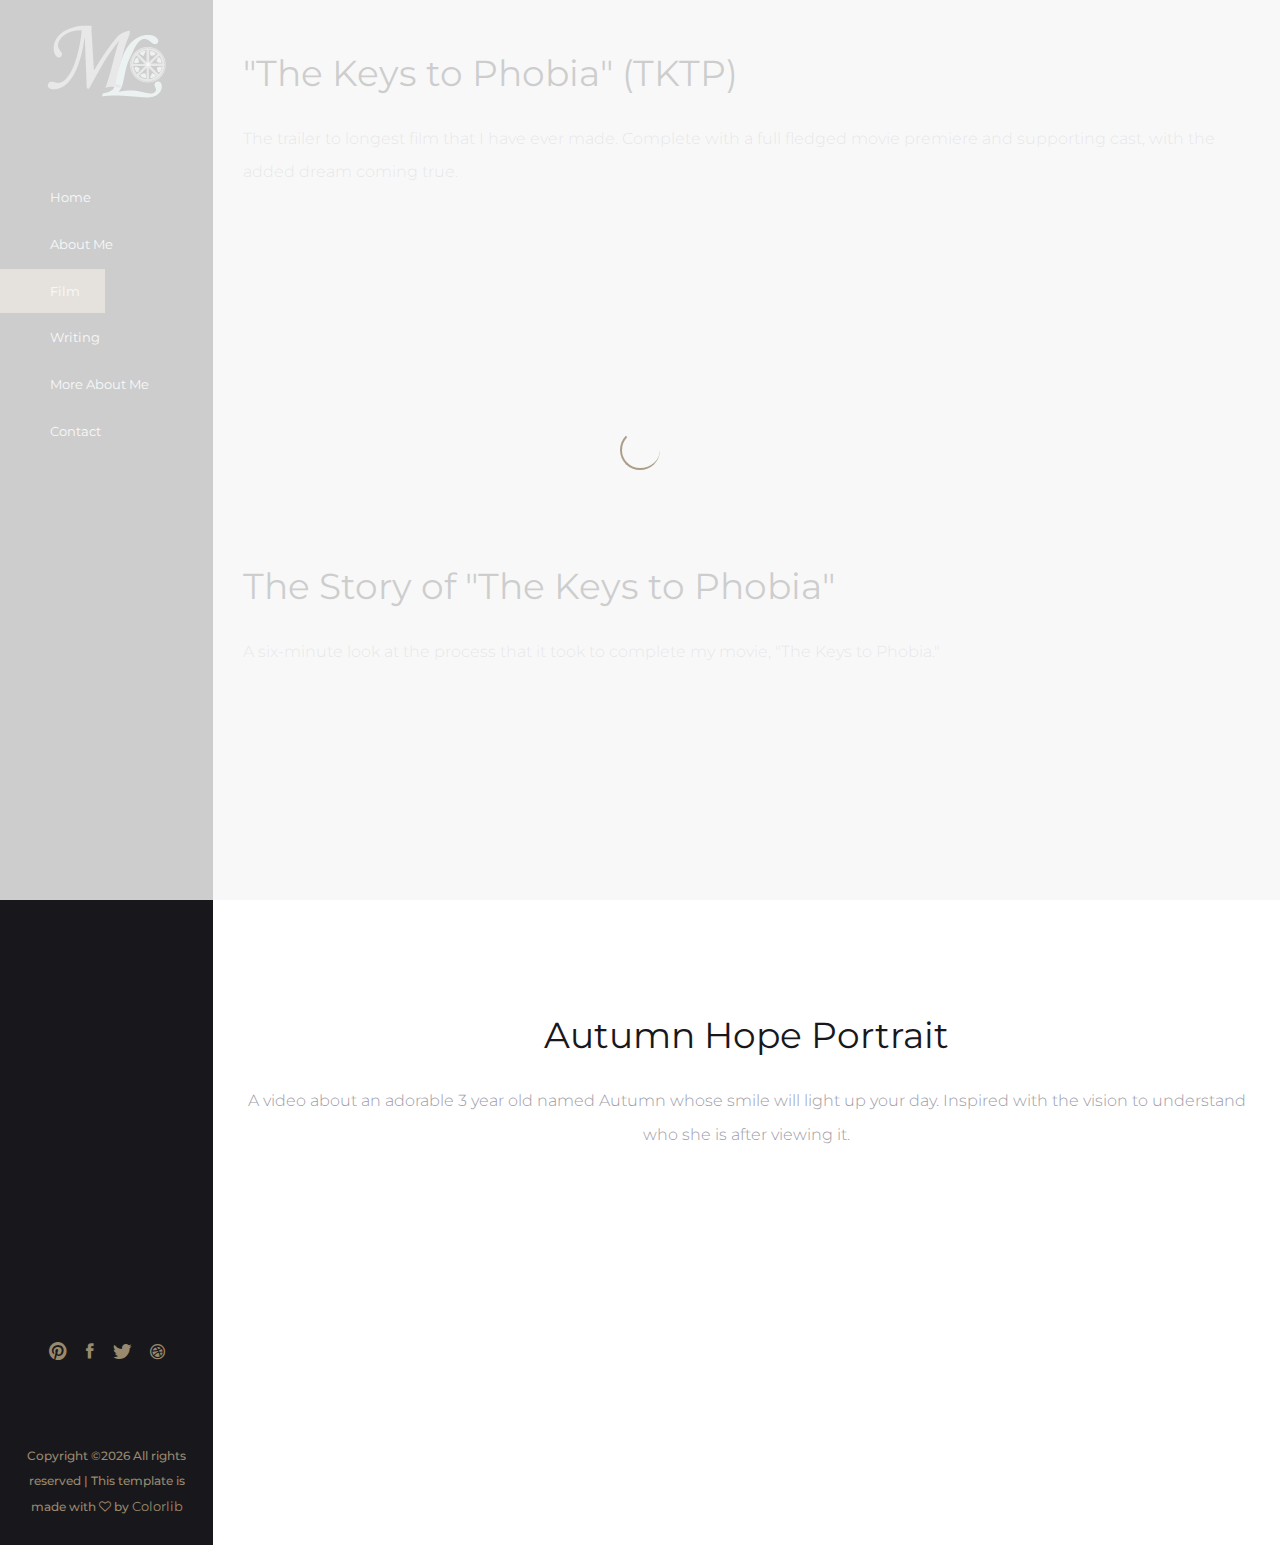
<file: film.html>
<!DOCTYPE html>
<html lang="en">
<head>
    <!-- ========== Meta Tags ========== -->
    <meta charset="UTF-8">
    <meta name="description" content="Cocoon -Portfolio">
    <meta name="keywords" content="Cocoon , Portfolio">
    <meta name="author" content="Pharaohlab">
    <meta name="viewport" content="width=device-width, initial-scale=1, maximum-scale=1">
    <!-- ========== Title ========== -->
    <title> Cocoon -Portfolio</title>
    <!-- ========== Favicon Ico ========== -->
    <!--<link rel="icon" href="fav.ico">-->
    <!-- ========== STYLESHEETS ========== -->
    <!-- Bootstrap CSS -->
    <link href="assets/css/bootstrap.min.css" rel="stylesheet">
    <!-- Fonts Icon CSS -->
    <link href="assets/css/font-awesome.min.css" rel="stylesheet">
    <link href="assets/css/et-line.css" rel="stylesheet">
    <link href="assets/css/ionicons.min.css" rel="stylesheet">
    <!-- Carousel CSS -->
    <link href="assets/css/slick.css" rel="stylesheet">
    <!-- Magnific-popup -->
    <link rel="stylesheet" href="assets/css/magnific-popup.css">
    <!-- Animate CSS -->
    <link rel="stylesheet" href="assets/css/animate.min.css">
    <!-- Custom styles for this template -->
    <link href="assets/css/main.css" rel="stylesheet">
</head>
<body>
<div class="loader">
    <div class="loader-outter"></div>
    <div class="loader-inner"></div>
</div>

<div class="body-container container-fluid">

    <!--=================== menu Button show in small screens ====================-->
    <a class="menu-btn" href="javascript:void(0)">
        <i class="ion ion-grid"></i>
    </a>
    <!--=================== menu Button end====================-->

    <div class="row justify-content-center">
        <!--=================== side menu ====================-->
        <div class="col-lg-2 col-md-3 col-12 menu_block">

          <!--logo -->
          <div class="logo_box">
              <a href="index.html">
                  <img src="assets/img/logo2.png" alt="cocoon">
              </a>
          </div>
          <!--logo end-->

            <!--main menu -->
            <div class="side_menu_section">
                <ul class="menu_nav">
                    <li >
                        <a href="index.html">
                            Home
                        </a>
                    </li>
                    <li>
                        <a href="about.html">
                            About Me
                        </a>
                    </li>
                    <li class="active">
                        <a href="film.html">
                            Film
                        </a>
                    </li>
                    <li>
                        <a href="portfolio.html">
                            Writing
                        </a>
                    </li>
                    <li>
                        <a href="blog.html">
                            More About Me
                        </a>
                    </li>
                    <li>
                        <a href="contact.html">
                            Contact
                        </a>
                    </li>
                </ul>
            </div>
            <!--main menu end -->


            <!--social and copyright -->
            <div class="side_menu_bottom">
                <div class="side_menu_bottom_inner">
                    <ul class="social_menu">
                        <li>
                            <a href="#"> <i class="ion ion-social-pinterest"></i> </a>
                        </li>
                        <li>
                            <a href="#"> <i class="ion ion-social-facebook"></i> </a>
                        </li>
                        <li>
                            <a href="#"> <i class="ion ion-social-twitter"></i> </a>
                        </li>
                        <li>
                            <a href="#"> <i class="ion ion-social-dribbble"></i> </a>
                        </li>
                    </ul>
                    <div class="copy_right">
                        <!-- Link back to Colorlib can't be removed. Template is licensed under CC BY 3.0. -->
                        <p class="copyright">Copyright &copy;<script>document.write(new Date().getFullYear());</script> All rights reserved | This template is made with <i class="fa fa-heart-o" aria-hidden="true"></i> by <a href="https://colorlib.com" target="_blank">Colorlib</a></p>
                        <!-- Link back to Colorlib can't be removed. Template is licensed under CC BY 3.0. -->
                    </div>
                </div>
            </div>
            <!--social and copyright end -->

        </div>
        <!--=================== side menu end====================-->

        <!--=================== content body ====================-->
        <div class="col-lg-10 col-md-9 col-12 body_block  align-content-center">
            <div>
                      <div class="content1">

                        <h3>
                        "The Keys to Phobia" (TKTP)
                        </h3>

                        <p>
                        The trailer to longest film that I have ever made. Complete with a full fledged movie premiere and supporting cast, with the added dream coming true.
                        </p>
                    <div class="video">  <iframe width="560" height="315" src="https://www.youtube.com/embed/eT2n2dxYmnw" frameborder="0" allow="accelerometer;
                    autoplay; encrypted-media; gyroscope; picture-in-picture"
                      allowfullscreen></iframe></div>
                      </div>
<p>
</p>
                <div class="content1">
                <h3>
                The Story of "The Keys to Phobia"
              </h3>
              <p>A six-minute look at the process that it took to complete my movie, "The Keys to Phobia."</p>
            </div>
            <div class="video">
            <iframe width="560" height="315" src="https://www.youtube.com/embed/5cBVHF_ZfYY" frameborder="0" allow="accelerometer; autoplay; encrypted-media; gyroscope; picture-in-picture" allowfullscreen></iframe>

            <div class="content1">
            <h3>
            Autumn Hope Portrait
          </h3>
          <p>A video about an adorable 3 year old named Autumn whose smile will light up your day. Inspired with the vision to understand who she is after viewing it.</p>
          </div>
          <div class="video">
          <iframe width="560" height="315" src="https://www.youtube.com/embed/9VPXhGIWPxw" frameborder="0" allow="accelerometer; autoplay; encrypted-media; gyroscope; picture-in-picture" allowfullscreen></iframe>
          </div>
          </div>
            </div>
        </div>
        <!--=================== content body end ====================-->
    </div>
</div>


<!-- jquery -->
<script src="assets/js/jquery.min.js"></script>
<!-- bootstrap -->
<script src="assets/js/popper.js"></script>
<script src="assets/js/bootstrap.min.js"></script>
<script src="assets/js/waypoints.min.js"></script>
<!--slick carousel -->
<script src="assets/js/slick.min.js"></script>
<!--Portfolio Filter-->
<script src="assets/js/imgloaded.js"></script>
<script src="assets/js/isotope.js"></script>
<!-- Magnific-popup -->
<script src="assets/js/jquery.magnific-popup.min.js"></script>
<!--Counter-->
<script src="assets/js/jquery.counterup.min.js"></script>
<!-- WOW JS -->
<script src="assets/js/wow.min.js"></script>
<!-- Custom js -->
<script src="assets/js/main.js"></script>
</body>
</html>
</file>
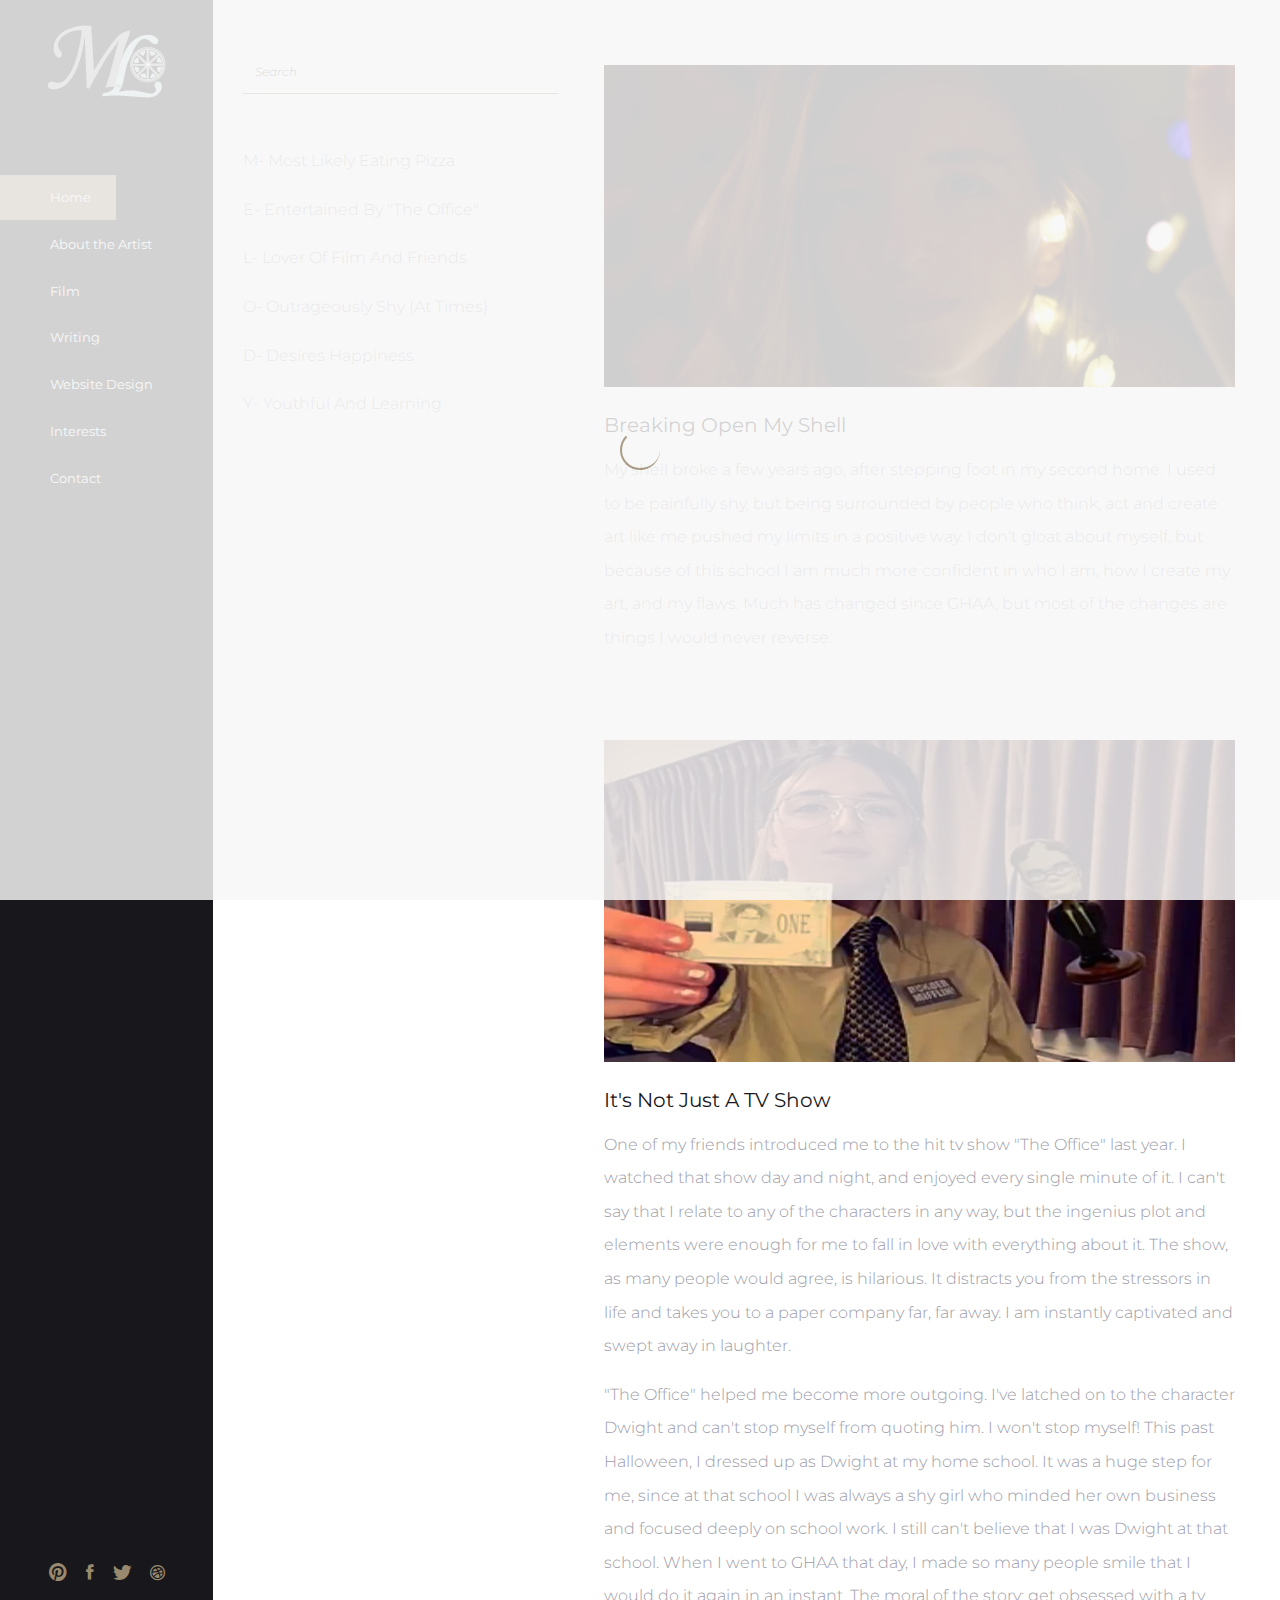
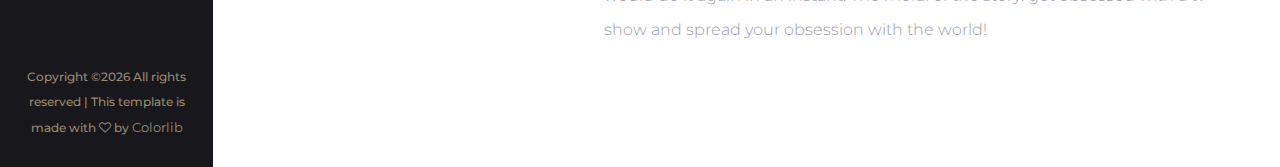
<file: interests.html>
<!DOCTYPE html>
<html lang="en">
<head>
    <!-- ========== Meta Tags ========== -->
    <meta charset="UTF-8">
    <meta name="description" content="Cocoon -Portfolio">
    <meta name="keywords" content="Cocoon , Portfolio">
    <meta name="author" content="Pharaohlab">
    <meta name="viewport" content="width=device-width, initial-scale=1, maximum-scale=1">
    <!-- ========== Title ========== -->
    <title> Cocoon -Portfolio</title>
    <!-- ========== Favicon Ico ========== -->
    <!--<link rel="icon" href="fav.ico">-->
    <!-- ========== STYLESHEETS ========== -->
    <!-- Bootstrap CSS -->
    <link href="assets/css/bootstrap.min.css" rel="stylesheet">
    <!-- Fonts Icon CSS -->
    <link href="assets/css/font-awesome.min.css" rel="stylesheet">
    <link href="assets/css/et-line.css" rel="stylesheet">
    <link href="assets/css/ionicons.min.css" rel="stylesheet">
    <!-- Carousel CSS -->
    <link href="assets/css/slick.css" rel="stylesheet">
    <!-- Magnific-popup -->
    <link rel="stylesheet" href="assets/css/magnific-popup.css">
    <!-- Animate CSS -->
    <link rel="stylesheet" href="assets/css/animate.min.css">
    <!-- Custom styles for this template -->
    <link href="assets/css/main.css" rel="stylesheet">
</head>
<body>
<div class="loader">
    <div class="loader-outter"></div>
    <div class="loader-inner"></div>
</div>

<div class="body-container container-fluid">
    <a class="menu-btn" href="javascript:void(0)">
        <i class="ion ion-grid"></i>
    </a>
    <div class="row justify-content-center">
        <!--=================== side menu ====================-->
        <div class="col-lg-2 col-md-3 col-12 menu_block">

          <!--logo -->
          <div class="logo_box">
              <a href="index.html">
                  <img src="assets/img/logo2.png" alt="cocoon">
              </a>
          </div>
          <!--logo end-->

            <!--main menu -->
            <div class="side_menu_section">
                <ul class="menu_nav">
                    <li class="active">
                        <a href="index.html">
                            Home
                        </a>
                    </li>
                    <li>
                        <a href="AboutTheArtist.html">
                            About the Artist
                        </a>
                    </li>
                    <li>
                        <a href="film.html">
                            Film
                        </a>
                    </li>
                    <li>
                        <a href="writing.html">
                            Writing
                        </a>
                    </li>

                    <li>
                        <a href="WebsiteDesign.html">
                          Website Design
                        </a>
                    </li>

                    <li>
                        <a href="interests.html">
                            Interests
                        </a>
                    </li>
                    <li>
                        <a href="contact.html">
                            Contact
                        </a>
                    </li>
                </ul>
            </div>
            <!--main menu end -->


            <!--social and copyright -->
            <div class="side_menu_bottom">
                <div class="side_menu_bottom_inner">
                    <ul class="social_menu">
                        <li>
                            <a href="#"> <i class="ion ion-social-pinterest"></i> </a>
                        </li>
                        <li>
                            <a href="#"> <i class="ion ion-social-facebook"></i> </a>
                        </li>
                        <li>
                            <a href="#"> <i class="ion ion-social-twitter"></i> </a>
                        </li>
                        <li>
                            <a href="#"> <i class="ion ion-social-dribbble"></i> </a>
                        </li>
                    </ul>
                    <div class="copy_right">
                        <!-- Link back to Colorlib can't be removed. Template is licensed under CC BY 3.0. -->
                        <p class="copyright">Copyright &copy;<script>document.write(new Date().getFullYear());</script> All rights reserved | This template is made with <i class="fa fa-heart-o" aria-hidden="true"></i> by <a href="https://colorlib.com" target="_blank">Colorlib</a></p>
                        <!-- Link back to Colorlib can't be removed. Template is licensed under CC BY 3.0. -->
                    </div>
                </div>
            </div>
            <!--social and copyright end -->

        </div>
        <!--=================== side menu end====================-->

        <!--=================== content body ====================-->
        <div class="col-lg-10 col-md-9 col-12 body_block  align-content-center">
            <div class="blog">
                <div class="row justify-content-center">
                    <div class="col-lg-4 col-md-12 col-12">
                        <div class="sidebar">
                            <div class="widget widget_search">
                                <div class="search-form">
                                    <input type="text" class="search-field" placeholder="Search">
                                </div>
                            </div>
                            <div class="widget widget_categories">
                                <h4 class="widget-title">
                                  <p>
                                    M- Most likely eating pizza
                                  </p>
                                  <p>
                                    E- Entertained by "The Office"
                                  </p>
                                  <p>
                                    L- Lover of film and friends
                                  </p>
                                  <p>
                                    O- Outrageously shy (at times)
                                  </p>
                                  <p>
                                    D- Desires happiness
                                  </p>
                                  <p>
                                    Y- Youthful and learning
                                  </p>
                                </h4>

                            </div>

                        </div>
                    </div>
                    <div class="col-lg-8 col-md-12 col-12">
                        <article class="blog_card">
                            <div class="blog_card_top">
                                <img src="assets/img/blog/blog1.png" alt="blog title " />
                            </div>
                            <div class="blog_card_bottom">
                                <h4>
                                    <a href="#">
                                        Breaking Open My Shell
                                    </a>
                                </h4>
                                <p>
                                My shell broke a few years ago, after stepping foot in my second home. I used to be painfully
                                shy, but being surrounded by people who think, act and create art like me pushed my limits in
                                a positive way. I don't gloat about myself, but because of this school I am much more confident
                                in who I am, how I create my art, and my flaws. Much has changed since GHAA, but most of the
                                changes are things I would never reverse.
                                </p>
                            </div>
                        </article>
                        <article class="blog_card">
                            <div class="blog_card_top">
                                <img src="assets/img/blog/blog2.png" alt="blog title " />

                            </div>
                            <div class="blog_card_bottom">
                                <h4>
                                    <a href="#">
                                        It's Not Just a TV Show
                                    </a>
                                </h4>
                                <p>
                                One of my friends introduced me to the hit tv show "The Office" last year. I watched that show day and night, and enjoyed
                                every single minute of it. I can't say that I relate to any of the characters in any way, but the ingenius plot and
                                elements were enough for me to fall in love with everything about it. The show, as many people would agree, is hilarious.
                                It distracts you from the stressors in life and takes you to a paper company far, far away. I am instantly captivated
                                and swept away in laughter.
                                </p>
                                <p>
                                "The Office" helped me become more outgoing. I've latched on to the character Dwight and can't stop myself from quoting
                                him. I won't stop myself! This past Halloween, I dressed up as Dwight at my home school. It was a huge step for me, since
                                at that school I was always a shy girl who minded her own business and focused deeply on school work. I still can't believe
                                that I was Dwight at that school. When I went to GHAA that day, I made so many people smile that I would do it again in an
                                instant. The moral of the story: get obsessed with a tv show and spread your obsession with the world!
                              </p>
                            </div>
                        </article>

        </div>
        <!--=================== content body end ====================-->
    </div>
</div>


<!-- jquery -->
<script src="assets/js/jquery.min.js"></script>
<!-- bootstrap -->
<script src="assets/js/popper.js"></script>
<script src="assets/js/bootstrap.min.js"></script>
<script src="assets/js/waypoints.min.js"></script>
<!--slick carousel -->
<script src="assets/js/slick.min.js"></script>
<!--Portfolio Filter-->
<script src="assets/js/imgloaded.js"></script>
<script src="assets/js/isotope.js"></script>
<!-- Magnific-popup -->
<script src="assets/js/jquery.magnific-popup.min.js"></script>
<!--Counter-->
<script src="assets/js/jquery.counterup.min.js"></script>
<!-- WOW JS -->
<script src="assets/js/wow.min.js"></script>
<!-- Custom js -->
<script src="assets/js/main.js"></script>
</body>
</html>
</file>
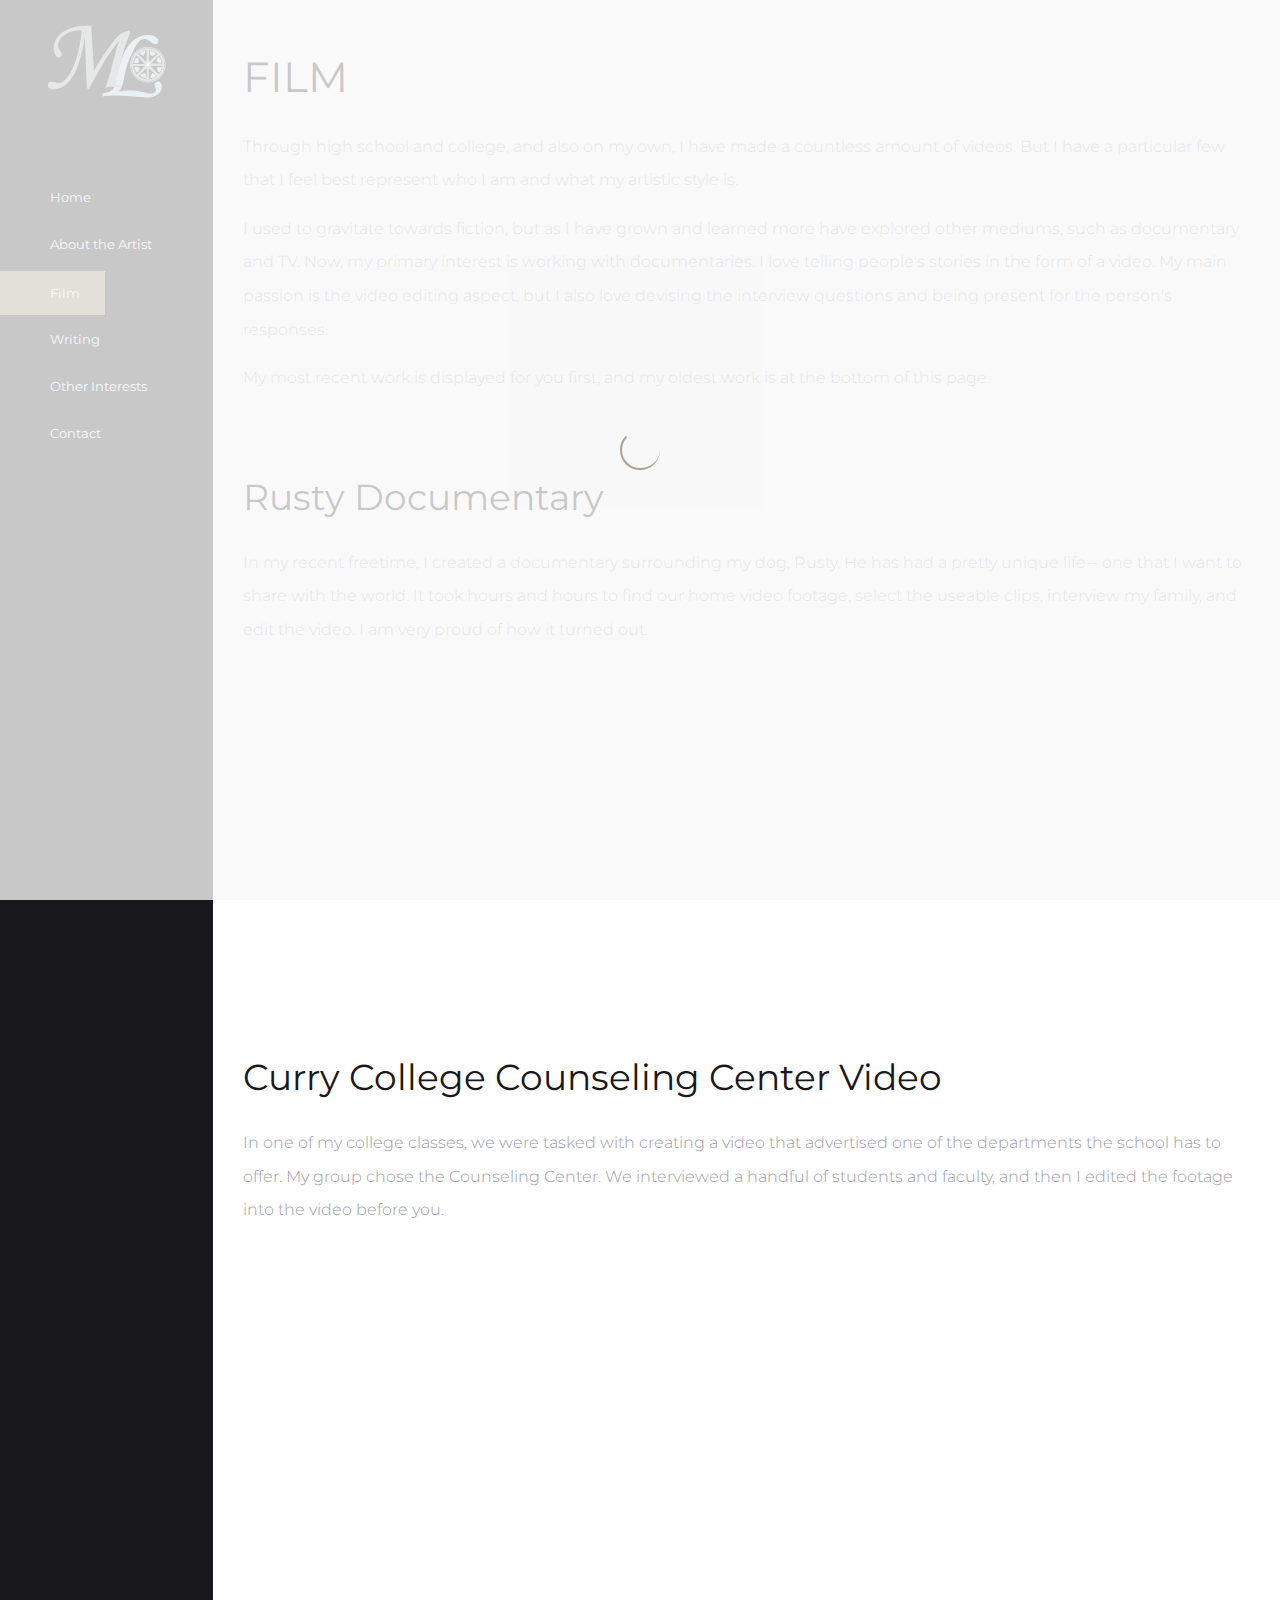
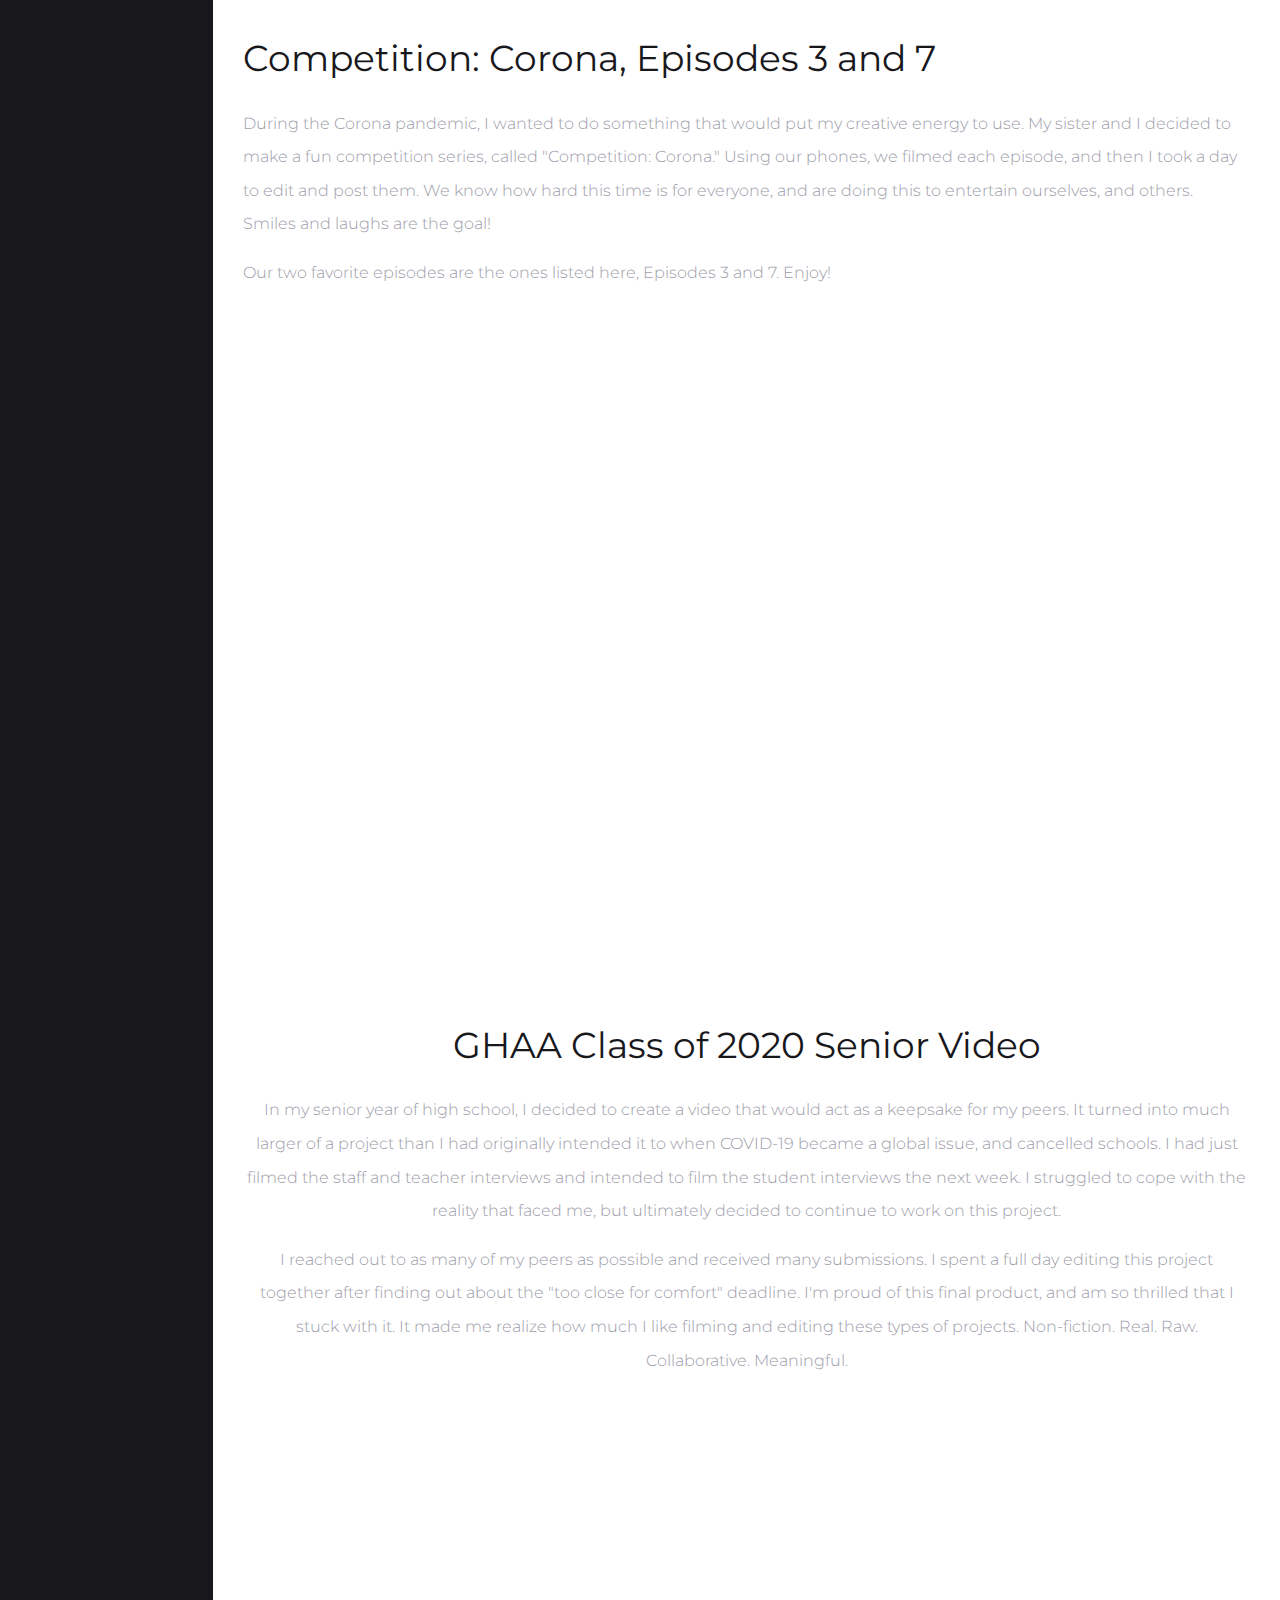
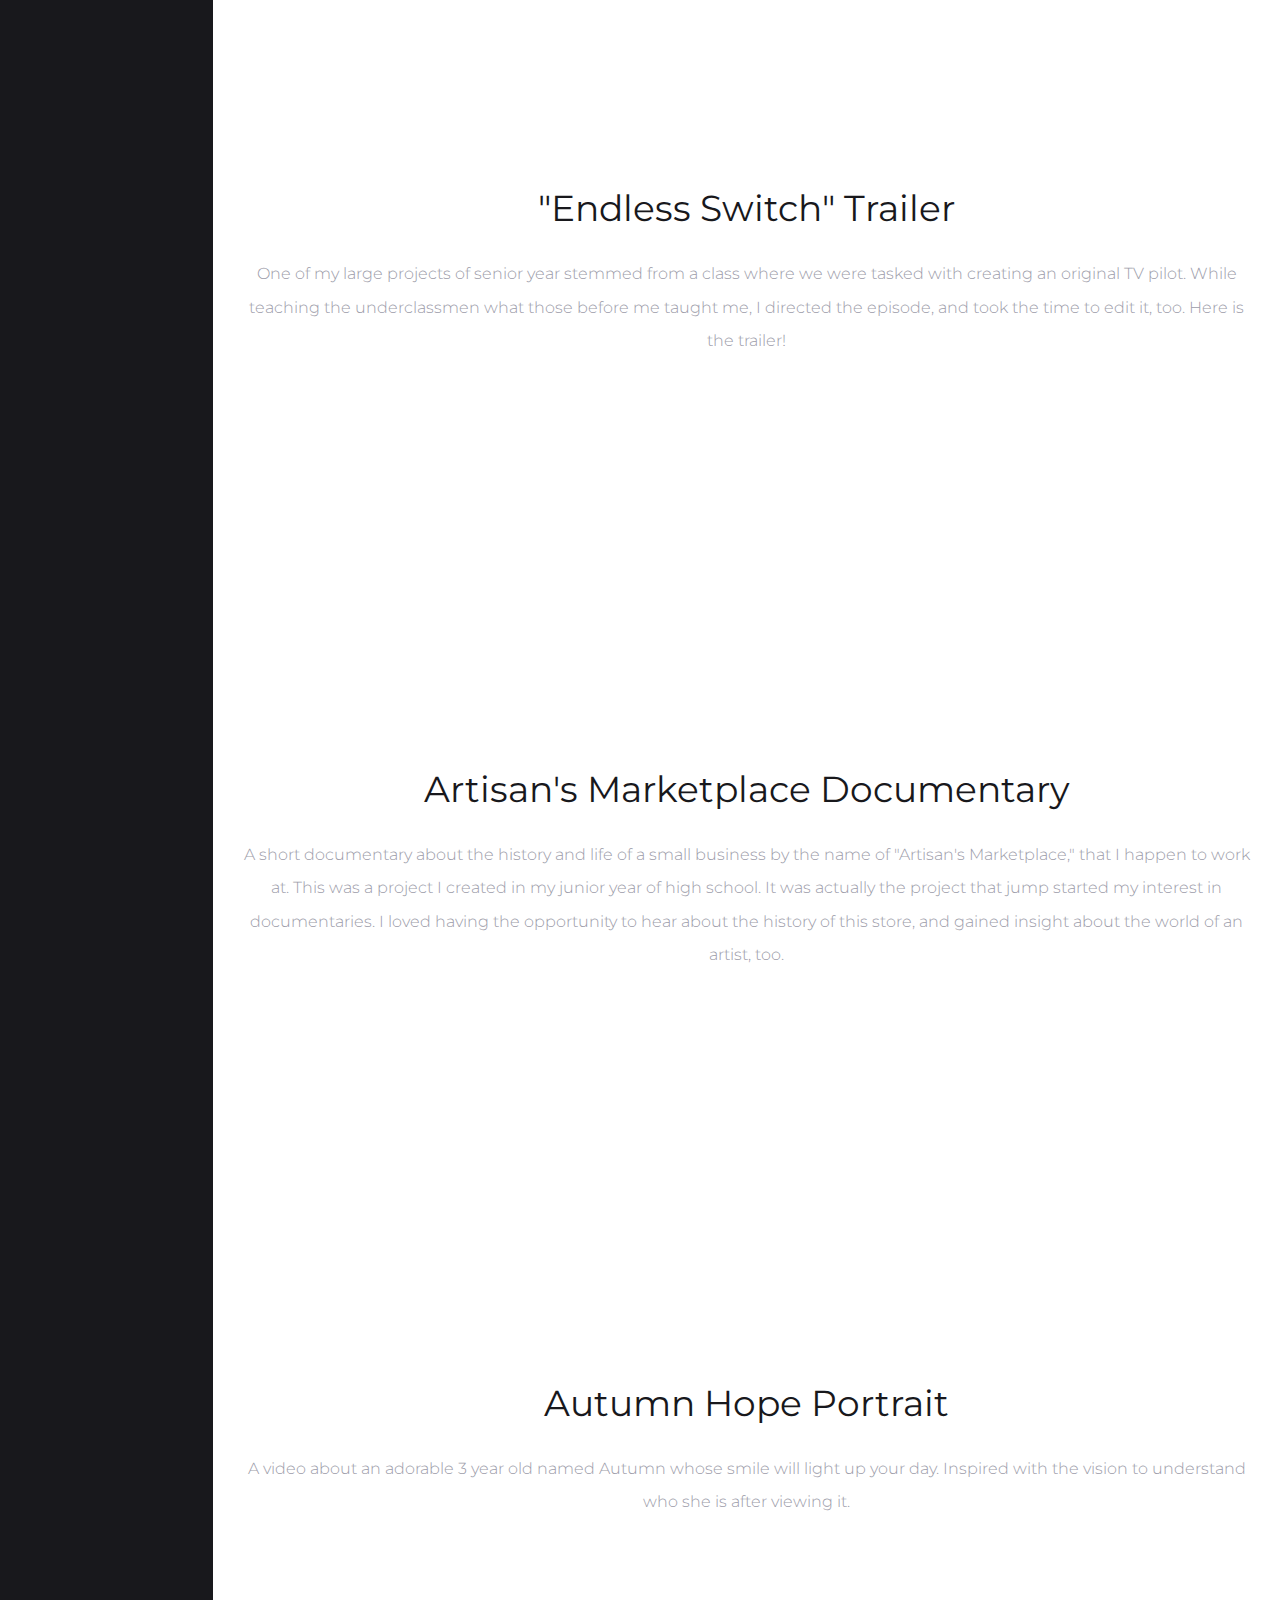
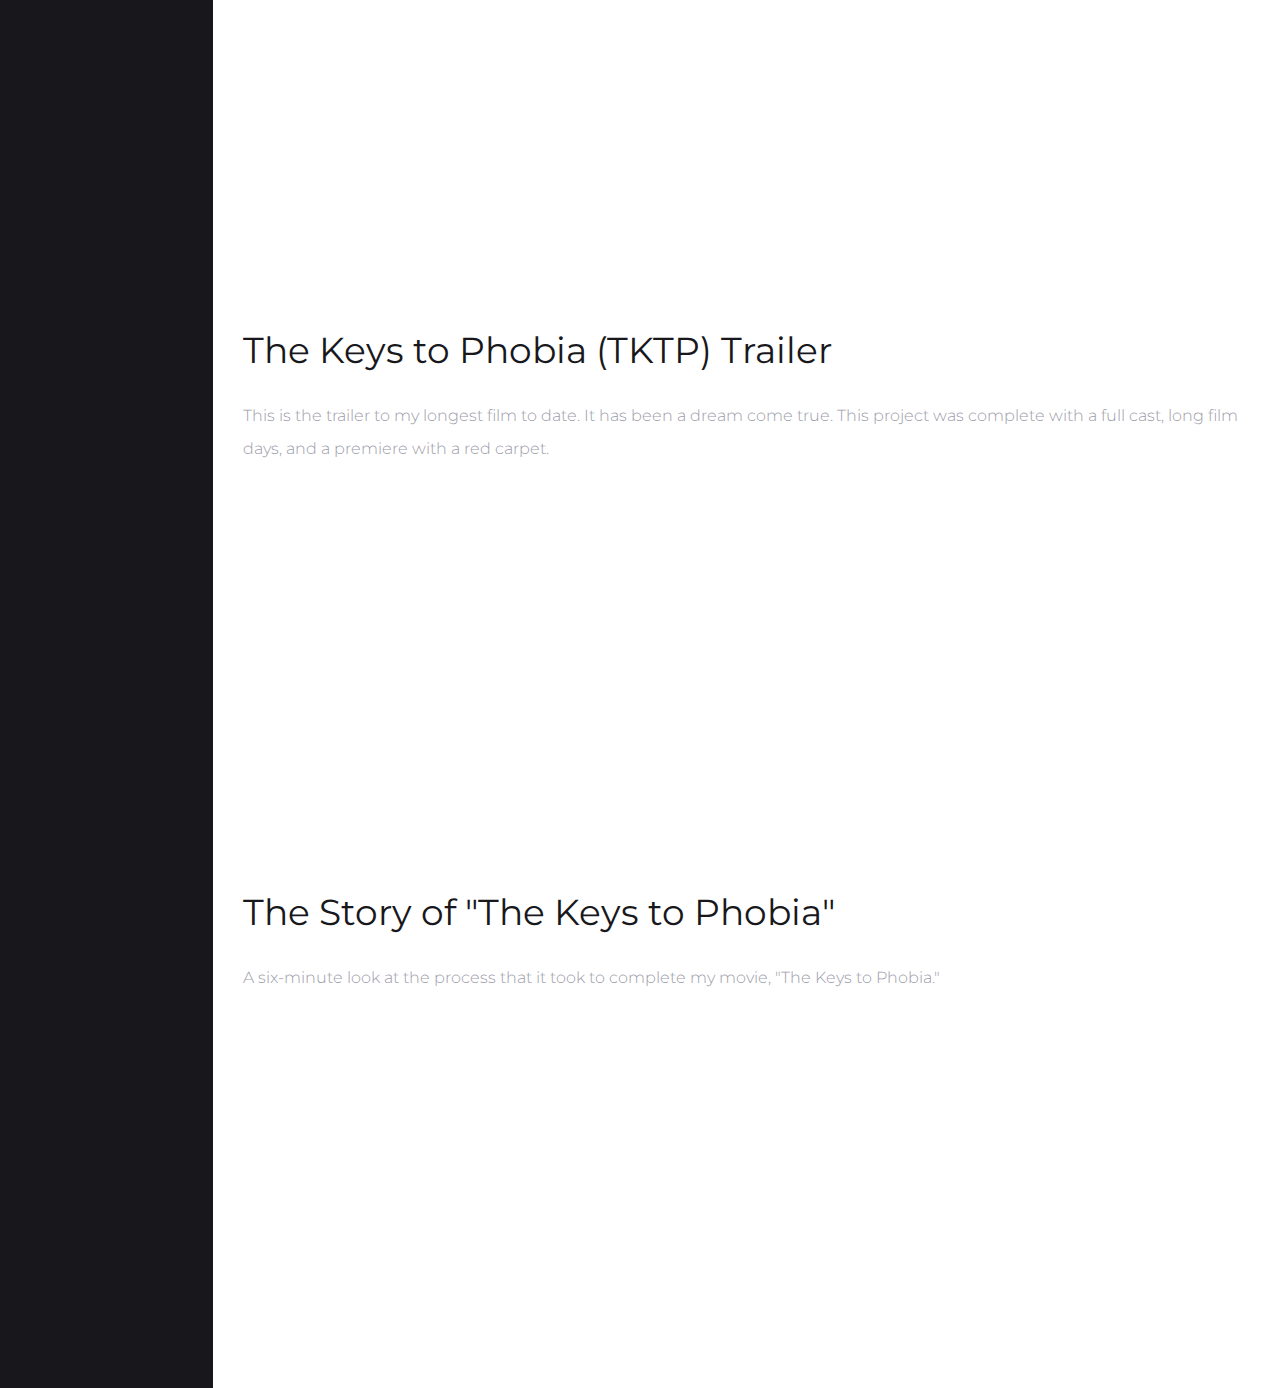
<file: services.html>
<!DOCTYPE html>
<html lang="en">
<head>
    <!-- ========== Meta Tags ========== -->
    <meta charset="UTF-8">
    <meta name="description" content="Cocoon -Portfolio">
    <meta name="keywords" content="Cocoon , Portfolio">
    <meta name="author" content="Pharaohlab">
    <meta name="viewport" content="width=device-width, initial-scale=1, maximum-scale=1">
    <!-- ========== Title ========== -->
    <title> Melody Lacombe</title>
    <!-- ========== Favicon Ico ========== -->
    <!--<link rel="icon" href="fav.ico">-->
    <!-- ========== STYLESHEETS ========== -->
    <!-- Bootstrap CSS -->
    <link href="assets/css/bootstrap.min.css" rel="stylesheet">
    <!-- Fonts Icon CSS -->
    <link href="assets/css/font-awesome.min.css" rel="stylesheet">
    <link href="assets/css/et-line.css" rel="stylesheet">
    <link href="assets/css/ionicons.min.css" rel="stylesheet">
    <!-- Carousel CSS -->
    <link href="assets/css/slick.css" rel="stylesheet">
    <!-- Magnific-popup -->
    <link rel="stylesheet" href="assets/css/magnific-popup.css">
    <!-- Animate CSS -->
    <link rel="stylesheet" href="assets/css/animate.min.css">
    <!-- Custom styles for this template -->
    <link href="assets/css/main.css" rel="stylesheet">
</head>
<body>
<div class="loader">
    <div class="loader-outter"></div>
    <div class="loader-inner"></div>
</div>

<div class="body-container container-fluid">

    <!--=================== menu Button show in small screens ====================-->
    <a class="menu-btn" href="javascript:void(0)">
        <i class="ion ion-grid"></i>
    </a>
    <!--=================== menu Button end====================-->

    <div class="row justify-content-center">
        <!--=================== side menu ====================-->
        <div class="col-lg-2 col-md-3 col-12 menu_block">

          <!--logo -->
          <div class="logo_box">
              <a href="index.html">
                  <img src="assets/img/logo2.png" alt="cocoon">
              </a>
          </div>
          <!--logo end-->

            <!--main menu -->
            <div class="side_menu_section">
                <ul class="menu_nav">
                    <li >
                        <a href="index.html">
                            Home
                        </a>
                    </li>
                    <li>
                        <a href="about.html">
                            About the Artist
                        </a>
                    </li>
                    <li>
                      <ul class="menu_nav">
                          <li class="active">
                        <a href="services.html">
                            Film
                        </a>
                    </li>
                    <li>
                        <a href="portfolio.html">
                            Writing
                        </a>
                    </li>



                    <li>
                        <a href="blog.html">
                            Other Interests
                        </a>
                    </li>
                    <li>
                        <a href="contact.html">
                            Contact
                        </a>
                    </li>
                </ul>
            </div>
            <!--main menu end -->


        </div>
        <!--=================== side menu end====================-->

        <!--=================== content body ====================-->
        <div class="col-lg-10 col-md-9 col-12 body_block  align-content-center">
            <div>
                      <div class="content1">
                        <h1>
                          FILM
                        </h1>
                        <p> Through high school and college, and also on my own, I have made a countless amount of videos. But I have a particular few
                          that I feel best represent who I am and what my artistic style is. </p>
                          <p> I used to gravitate towards fiction, but as I have grown and learned more have explored other mediums,
                            such as documentary and TV. Now, my primary interest is working with documentaries. I love telling people's
                          stories in the form of a video. My main passion is the video editing aspect, but I also love devising the interview
                        questions and being present for the person's responses. </p>
                        <p> My most recent work is displayed for you first, and my oldest work is at the bottom of this page. </p>
                            <br>
                          </br>

                          <div class="content1">
                          <h3>
                          Rusty Documentary
                        </h3>
                        <p>In my recent freetime, I created a documentary surrounding my dog, Rusty. He has had a
                        pretty unique life-- one that I want to share with the world. It took hours and hours to find our
                      home video footage, select the useable clips, interview my family, and edit the video. I am very
                    proud of how it turned out.</p>
                        </div>
                        <div class="video">
                        <iframe width="560" height="315" src="https://www.youtube.com/embed/SBWbf4PNKyA" frameborder="0" allow="accelerometer; autoplay; encrypted-media; gyroscope; picture-in-picture" allowfullscreen></iframe>
                        </div>
                        <br>
                        </br>

                          <div class="content1">
                          <h3>
                          Curry College Counseling Center Video
                        </h3>
                        <p>In one of my college classes, we were tasked with creating a video that advertised one of the departments
                        the school has to offer. My group chose the Counseling Center. We interviewed a handful of students and faculty, and then
                      I edited the footage into the video before you.</p>
                        </div>
                        <div class="video">
                        <iframe width="560" height="315" src="https://www.youtube.com/embed/y0gn-KvaE6c" frameborder="0" allow="accelerometer; autoplay; encrypted-media; gyroscope; picture-in-picture" allowfullscreen></iframe>
                        </div>
                        <br>
                        </br>

                          <div class="content1">
                          <h3>
                          Competition: Corona, Episodes 3 and 7
                        </h3>
                        <p>During the Corona pandemic, I wanted to do something that would put my creative energy to use.
                        My sister and I decided to make a fun competition series, called "Competition: Corona." Using our phones,
                        we filmed each episode, and then I took a day to edit and post them. We know how hard this time is for
                        everyone, and are doing this to entertain ourselves, and others. Smiles and laughs are the goal!</p>
                        <p> Our two favorite episodes are the ones listed here, Episodes 3 and 7. Enjoy! </p>
                        </div>
                        <div class="video">
                        <iframe width="560" height="315" src="https://www.youtube.com/embed/oiZmuCulJww" frameborder="0" allow="accelerometer; autoplay; encrypted-media; gyroscope; picture-in-picture" allowfullscreen></iframe>
                      <div class="video">
                        <iframe width="560" height="315" src="https://www.youtube.com/embed/fvalKICojYM" frameborder="0" allow="accelerometer; autoplay; encrypted-media; gyroscope; picture-in-picture" allowfullscreen></iframe>
                      </div>
                      <br>
                      </br>

                      <div class="content1">
                      <h3>
                      GHAA Class of 2020 Senior Video
                      </h3>
                      <p>In my senior year of high school, I decided to create a video that would act as a keepsake for my peers. It turned into much larger of
                      a project than I had originally intended it to when COVID-19 became a global issue, and cancelled schools. I had just filmed the staff and teacher interviews
                    and intended to film the student interviews the next week. I struggled to cope with the reality that faced me, but ultimately decided to continue to work on this project. </p>
                    <p>I reached out to as many of my peers as possible and received many submissions. I spent a full day editing this project together after finding out about the
                    "too close for comfort" deadline. I'm proud of this final product, and am so thrilled that I stuck with it. It made me realize how much I like filming and editing
                    these types of projects. Non-fiction. Real. Raw. Collaborative. Meaningful.</p>
                      </div>
                      <div class="video">
                      <iframe width="560" height="315" src="https://www.youtube.com/embed/iWnyqlIvxrI" frameborder="0" allow="accelerometer; autoplay; encrypted-media; gyroscope; picture-in-picture" allowfullscreen></iframe>
                      </div>
                      <br>
                      </br>

                                <div class="content1">
                                <h3>
                                "Endless Switch" Trailer
                                </h3>
                                <p>One of my large projects of senior year stemmed from a class where we were tasked with creating an original TV pilot.
                                While teaching the underclassmen what those before me taught me, I directed the episode, and took the time to edit it, too.
                              Here is the trailer!</p>
                                </div>
                                <div class="video">
                                <iframe width="560" height="315" src="https://www.youtube.com/embed/Mf05Yy2-kAc" frameborder="0" allow="accelerometer; autoplay; encrypted-media; gyroscope; picture-in-picture" allowfullscreen></iframe>
                              </div>

                            <br>
                            </br>
                                      <div class="content1">
                                      <h3>
                                      Artisan's Marketplace Documentary
                                      </h3>
                                      <p>A short documentary about the history and life of a small business by the name of "Artisan's Marketplace," that I happen to work at. This was a
                                      project I created in my junior year of high school. It was actually the project that jump started my interest in documentaries.
                                    I loved having the opportunity to hear about the history of this store, and gained insight about the world of an artist, too. </p>
                                      </div>
                                      <div class="video">
                                      <iframe width="560" height="315" src="https://www.youtube.com/embed/k9wdr3F_VO8" frameborder="0" allow="accelerometer; autoplay; encrypted-media; gyroscope; picture-in-picture" allowfullscreen></iframe>
                                      </div>

                                      <br>
                                      </br>
                                                  <div class="content1">
                                                  <h3>
                                                  Autumn Hope Portrait
                                                </h3>
                                                <p>A video about an adorable 3 year old named Autumn whose smile will light up your day. Inspired with the vision to understand who she is after viewing it.</p>
                                                </div>
                                                <div class="video">
                                                <iframe width="560" height="315" src="https://www.youtube.com/embed/z4rKUKhphP4" frameborder="0" allow="accelerometer; autoplay; encrypted-media; gyroscope; picture-in-picture" allowfullscreen></iframe>
                                                </div>
                                                </div>

                                      <br>
                                    </br>
                        <h3>
                        The Keys to Phobia (TKTP) Trailer
                      </h3>

                        <p>
                        This is the trailer to my longest film to date. It has been a dream come true. This project was complete with a full cast, long film days, and a premiere with a red carpet.
                        </p>
                    <div class="video">  <iframe width="560" height="315" src="https://www.youtube.com/embed/asmUmHvpnAo" frameborder="0" allow="accelerometer;
                    autoplay; encrypted-media; gyroscope; picture-in-picture"
                      allowfullscreen></iframe></div>
                      </div>
<br>
</br>
                <div class="content1">
                <h3>
                The Story of "The Keys to Phobia"
              </h3>
              <p>A six-minute look at the process that it took to complete my movie, "The Keys to Phobia."</p>
            </div>
            <div class="video">
            <iframe width="560" height="315" src="https://www.youtube.com/embed/2f48lRUHpy8" frameborder="0" allow="accelerometer; autoplay; encrypted-media; gyroscope; picture-in-picture" allowfullscreen></iframe>
          </div>


        <!--=================== content body end ====================-->
    </div>
</div>


<!-- jquery -->
<script src="assets/js/jquery.min.js"></script>
<!-- bootstrap -->
<script src="assets/js/popper.js"></script>
<script src="assets/js/bootstrap.min.js"></script>
<script src="assets/js/waypoints.min.js"></script>
<!--slick carousel -->
<script src="assets/js/slick.min.js"></script>
<!--Portfolio Filter-->
<script src="assets/js/imgloaded.js"></script>
<script src="assets/js/isotope.js"></script>
<!-- Magnific-popup -->
<script src="assets/js/jquery.magnific-popup.min.js"></script>
<!--Counter-->
<script src="assets/js/jquery.counterup.min.js"></script>
<!-- WOW JS -->
<script src="assets/js/wow.min.js"></script>
<!-- Custom js -->
<script src="assets/js/main.js"></script>
</body>
</html>
</file>
<file: WebsiteDesign.html>
<!DOCTYPE html>
<html lang="en">
<head>
    <!-- ========== Meta Tags ========== -->
    <meta charset="UTF-8">
    <meta name="description" content="Cocoon -Portfolio">
    <meta name="keywords" content="Cocoon , Portfolio">
    <meta name="author" content="Pharaohlab">
    <meta name="viewport" content="width=device-width, initial-scale=1, maximum-scale=1">
    <!-- ========== Title ========== -->
    <title> Cocoon -Portfolio</title>
    <!-- ========== Favicon Ico ========== -->
    <!--<link rel="icon" href="fav.ico">-->
    <!-- ========== STYLESHEETS ========== -->
    <!-- Bootstrap CSS -->
    <link href="assets/css/bootstrap.min.css" rel="stylesheet">
    <!-- Fonts Icon CSS -->
    <link href="assets/css/font-awesome.min.css" rel="stylesheet">
    <link href="assets/css/et-line.css" rel="stylesheet">
    <link href="assets/css/ionicons.min.css" rel="stylesheet">
    <!-- Carousel CSS -->
    <link href="assets/css/slick.css" rel="stylesheet">
    <!-- Magnific-popup -->
    <link rel="stylesheet" href="assets/css/magnific-popup.css">
    <!-- Animate CSS -->
    <link rel="stylesheet" href="assets/css/animate.min.css">
    <!-- Custom styles for this template -->
    <link href="assets/css/main.css" rel="stylesheet">
</head>
<body>
<div class="loader">
    <div class="loader-outter"></div>
    <div class="loader-inner"></div>
</div>

<div class="body-container container-fluid">
    <a class="menu-btn" href="javascript:void(0)">
        <i class="ion ion-grid"></i>
    </a>
    <div class="row justify-content-center">
        <!--=================== side menu ====================-->
        <div class="col-lg-2 col-md-3 col-12 menu_block">

          <!--logo -->
          <div class="logo_box">
              <a href="index.html">
                  <img src="assets/img/logo2.png" alt="cocoon">
              </a>
          </div>
          <!--logo end-->

            <!--main menu -->
            <div class="side_menu_section">
                <ul class="menu_nav">
                    <li class="active">
                        <a href="index.html">
                            Home
                        </a>
                    </li>
                    <li>
                        <a href="about.html">
                            About the Artist
                        </a>
                    </li>
                    <li>
                        <a href="sevices.html">
                            Film
                        </a>
                    </li>
                    <li>
                        <a href="portfolio.html">
                            Writing
                        </a>
                    </li>

                    <li>
                      <ul class="menu_nav">
                          <li class="active">
                        <a href="WebsiteDesign.html">
                          Website Design
                        </a>
                    </li>

                    <li>
                        <a href="blog.html">
                            Interests
                        </a>
                    </li>
                    <li>
                        <a href="contact.html">
                            Contact
                        </a>
                    </li>
                </ul>
            </div>
            <!--main menu end -->

        </div>
        <!--=================== side menu end====================-->

        <!--=================== content body ====================-->
        <div class="col-lg-10 col-md-9 col-12 body_block  align-content-center">
            <!--=================== filter portfolio start====================-->
            <div class="portfolio gutters grid img-container">
                <div class="grid-sizer col-sm-12 col-md-6 col-lg-3"></div>
                <div class="grid-item branding  col-sm-12 col-md-6 col-lg-3">
                    <a href="assets/img/portfolio/port1.png">
                        <div class="project_box_one">
                            <img src="assets/img/portfolio/port1.png" alt="pro1" />
                            <div class="product_info">
                                <div class="product_info_text">
                                    <div class="product_info_text_inner">
                                        <i class="ion ion-plus"></i>
                                    </div>
                                </div>
                            </div>
                        </div>
                    </a>
                </div>

            <!--=================== filter portfolio end====================-->
        </div>
        <p>
          My passion for Web Design started at the beginning of the 2018 school year, when I participated in a UCONN/ECE class for Digital Media.
          I quickly learned how to code a website, which became the portfolio in which you are currently viewing. </p>
          <p> Additional to the website itself, I also designed the logo on the top left of the screen.
            I have always had an eye for designing things-- when I was little I was convinced I was going to be an interior designer because I was constantly
            rearranging my bedroom and imagining new ways to make it come to life. </p>
            <p>I feel it's the same idea with Web Design. I get to choose what is displayed and in what fashion, and believe that my voice finds a way to be known within it.</p>
            <p>Aside from my work with Web Design in school, I have also gotten the opportunity to use my growing knowledge in my job. I work at Artisans Marketplace, a small art
              shop located in Plainville, CT. The owner has been working towards the launch of her new cms website, and turned to me to help her work on it. I took her instructions,
              which were to fill in the different artists and create captivating descriptions for each. Then, I helped choose the appropriate photo to represent each artist. And if
              there wasn’t a perfect one, I went out and captured one.</p>
            <p>There were a few instances where she couldn’t figure out how to do certain tasks. I had never taken a class strictly focused on the creation of a cms website, but I was
              determined to figure out how to do these things. I have the ability to look at the current state of a website, and instinctively find a way to cure it. The answer is usually
              just a few clicks away, but some people don’t have the technological background to be able to do that. </p>

        </p>
        <p>
        </p>

        <!--=================== content body end ====================-->
    </div>
</div>
</file>
<file: assets/css/et-line.css>
@font-face{font-family:et-line;src:url(../fonts/et-line.eot);src:url(../fonts/et-line.eot?#iefix) format('embedded-opentype'),url(../fonts/et-line.woff) format('woff'),url(../fonts/et-line.ttf) format('truetype'),url(../fonts/et-line.svg#et-line) format('svg');font-weight:400;font-style:normal}[data-icon]:before{font-family:et-line;content:attr(data-icon);speak:none;font-weight:400;font-variant:normal;text-transform:none;line-height:1;-webkit-font-smoothing:antialiased;-moz-osx-font-smoothing:grayscale;display:inline-block}.icon-adjustments,.icon-alarmclock,.icon-anchor,.icon-aperture,.icon-attachment,.icon-bargraph,.icon-basket,.icon-beaker,.icon-bike,.icon-book-open,.icon-briefcase,.icon-browser,.icon-calendar,.icon-camera,.icon-caution,.icon-chat,.icon-circle-compass,.icon-clipboard,.icon-clock,.icon-cloud,.icon-compass,.icon-desktop,.icon-dial,.icon-document,.icon-documents,.icon-download,.icon-dribbble,.icon-edit,.icon-envelope,.icon-expand,.icon-facebook,.icon-flag,.icon-focus,.icon-gears,.icon-genius,.icon-gift,.icon-global,.icon-globe,.icon-googleplus,.icon-grid,.icon-happy,.icon-hazardous,.icon-heart,.icon-hotairballoon,.icon-hourglass,.icon-key,.icon-laptop,.icon-layers,.icon-lifesaver,.icon-lightbulb,.icon-linegraph,.icon-linkedin,.icon-lock,.icon-magnifying-glass,.icon-map,.icon-map-pin,.icon-megaphone,.icon-mic,.icon-mobile,.icon-newspaper,.icon-notebook,.icon-paintbrush,.icon-paperclip,.icon-pencil,.icon-phone,.icon-picture,.icon-pictures,.icon-piechart,.icon-presentation,.icon-pricetags,.icon-printer,.icon-profile-female,.icon-profile-male,.icon-puzzle,.icon-quote,.icon-recycle,.icon-refresh,.icon-ribbon,.icon-rss,.icon-sad,.icon-scissors,.icon-scope,.icon-search,.icon-shield,.icon-speedometer,.icon-strategy,.icon-streetsign,.icon-tablet,.icon-target,.icon-telescope,.icon-toolbox,.icon-tools,.icon-tools-2,.icon-trophy,.icon-tumblr,.icon-twitter,.icon-upload,.icon-video,.icon-wallet,.icon-wine{font-family:et-line;speak:none;font-style:normal;font-weight:400;font-variant:normal;text-transform:none;line-height:1;-webkit-font-smoothing:antialiased;-moz-osx-font-smoothing:grayscale;display:inline-block}.icon-mobile:before{content:"\e000"}.icon-laptop:before{content:"\e001"}.icon-desktop:before{content:"\e002"}.icon-tablet:before{content:"\e003"}.icon-phone:before{content:"\e004"}.icon-document:before{content:"\e005"}.icon-documents:before{content:"\e006"}.icon-search:before{content:"\e007"}.icon-clipboard:before{content:"\e008"}.icon-newspaper:before{content:"\e009"}.icon-notebook:before{content:"\e00a"}.icon-book-open:before{content:"\e00b"}.icon-browser:before{content:"\e00c"}.icon-calendar:before{content:"\e00d"}.icon-presentation:before{content:"\e00e"}.icon-picture:before{content:"\e00f"}.icon-pictures:before{content:"\e010"}.icon-video:before{content:"\e011"}.icon-camera:before{content:"\e012"}.icon-printer:before{content:"\e013"}.icon-toolbox:before{content:"\e014"}.icon-briefcase:before{content:"\e015"}.icon-wallet:before{content:"\e016"}.icon-gift:before{content:"\e017"}.icon-bargraph:before{content:"\e018"}.icon-grid:before{content:"\e019"}.icon-expand:before{content:"\e01a"}.icon-focus:before{content:"\e01b"}.icon-edit:before{content:"\e01c"}.icon-adjustments:before{content:"\e01d"}.icon-ribbon:before{content:"\e01e"}.icon-hourglass:before{content:"\e01f"}.icon-lock:before{content:"\e020"}.icon-megaphone:before{content:"\e021"}.icon-shield:before{content:"\e022"}.icon-trophy:before{content:"\e023"}.icon-flag:before{content:"\e024"}.icon-map:before{content:"\e025"}.icon-puzzle:before{content:"\e026"}.icon-basket:before{content:"\e027"}.icon-envelope:before{content:"\e028"}.icon-streetsign:before{content:"\e029"}.icon-telescope:before{content:"\e02a"}.icon-gears:before{content:"\e02b"}.icon-key:before{content:"\e02c"}.icon-paperclip:before{content:"\e02d"}.icon-attachment:before{content:"\e02e"}.icon-pricetags:before{content:"\e02f"}.icon-lightbulb:before{content:"\e030"}.icon-layers:before{content:"\e031"}.icon-pencil:before{content:"\e032"}.icon-tools:before{content:"\e033"}.icon-tools-2:before{content:"\e034"}.icon-scissors:before{content:"\e035"}.icon-paintbrush:before{content:"\e036"}.icon-magnifying-glass:before{content:"\e037"}.icon-circle-compass:before{content:"\e038"}.icon-linegraph:before{content:"\e039"}.icon-mic:before{content:"\e03a"}.icon-strategy:before{content:"\e03b"}.icon-beaker:before{content:"\e03c"}.icon-caution:before{content:"\e03d"}.icon-recycle:before{content:"\e03e"}.icon-anchor:before{content:"\e03f"}.icon-profile-male:before{content:"\e040"}.icon-profile-female:before{content:"\e041"}.icon-bike:before{content:"\e042"}.icon-wine:before{content:"\e043"}.icon-hotairballoon:before{content:"\e044"}.icon-globe:before{content:"\e045"}.icon-genius:before{content:"\e046"}.icon-map-pin:before{content:"\e047"}.icon-dial:before{content:"\e048"}.icon-chat:before{content:"\e049"}.icon-heart:before{content:"\e04a"}.icon-cloud:before{content:"\e04b"}.icon-upload:before{content:"\e04c"}.icon-download:before{content:"\e04d"}.icon-target:before{content:"\e04e"}.icon-hazardous:before{content:"\e04f"}.icon-piechart:before{content:"\e050"}.icon-speedometer:before{content:"\e051"}.icon-global:before{content:"\e052"}.icon-compass:before{content:"\e053"}.icon-lifesaver:before{content:"\e054"}.icon-clock:before{content:"\e055"}.icon-aperture:before{content:"\e056"}.icon-quote:before{content:"\e057"}.icon-scope:before{content:"\e058"}.icon-alarmclock:before{content:"\e059"}.icon-refresh:before{content:"\e05a"}.icon-happy:before{content:"\e05b"}.icon-sad:before{content:"\e05c"}.icon-facebook:before{content:"\e05d"}.icon-twitter:before{content:"\e05e"}.icon-googleplus:before{content:"\e05f"}.icon-rss:before{content:"\e060"}.icon-tumblr:before{content:"\e061"}.icon-linkedin:before{content:"\e062"}.icon-dribbble:before{content:"\e063"}
</file>
<file: assets/css/main.css>
/*
 * Cocoon -  Portfolio html  Template
 * Build Date: december 2017
 * Author: colorlib
 * Copyright (C) 2018 colorlib
 */
/* ------------------------------------- */
/* TABLE OF CONTENTS
/* -------------------------------------
    . GENERAL
    . SIDE MENU
    . BODY SIDE GENEREL CLASSES
    . BUTTONS
    . ICON BOXES
    . PROJECTS SECTION (PORTFOLIO)
    . BLOG  SECTION
    . COUNTER SECTION
    . Testimonial SECTION
	. Contact Section
	.PROGRESSBAR
	.SINGLE POST (COMMENTS SIDEBAR TAGS LIST)
	------------------------------------- */
/*  ----------------------------------------------------
1. GENERAL
-------------------------------------------------------- */
/* ----------------IMPORT GOOGLE FONTS ------------------- */
@import url("https://fonts.googleapis.com/css?family=Montserrat:300,300i,400,500");
/* ----------------Text Fonts ------------------- */
body {
  font-size: 20px;
  line-height: 1.6;
  font-weight: 300;
  font-family: "Montserrat", sans-serif;
  color: #9c9ca9;
  font-style: normal;
  overflow-x: hidden;
}

h1, h2, h3, h4, h5, h6 {
  font-family: "Montserrat", sans-serif;
  font-weight: 400;
  color: #18181c;
  line-height: 1.3;
}

h1, .h1 {
  font-size: 42px;
  margin-bottom: 25px;
}

h2, .h2 {
  font-size: 38px;
  margin-bottom: 25px;
}

h3, .h3 {
  font-size: 36px;
  margin-bottom: 25px;
}

h4, .h4 {
  font-size: 18px;
  margin-bottom: 15px;
}

h5, .h5 {
  font-size: 16px;
  margin-bottom: 15px;
}

h6, .h6 {
  font-size: 14px;
  margin-bottom: 10px;
}

p {
  font-size: 16px;
  font-family: "Montserrat", sans-serif;
  margin: 0 0 15px;
  line-height: 2.1;
  font-weight: 300;
  color: #9c9ca9;
}
p:last-child {
  margin-bottom: 0;
}

a {
  color: inherit;
  text-decoration: none;
  cursor: pointer;
  font-size: 13px;
  font-weight: 400;
  -webkit-transition: all 0.4s ease-in-out;
  transition: all 0.4s ease-in-out;
}

a:hover,
a:focus,
a:active {
  text-decoration: none;
  outline: none;
  color: #9c9ca9;
  -webkit-transition: all 0.4s ease-in-out;
  transition: all 0.4s ease-in-out;
}

ul.nosyely_list {
  padding: 0;
  margin: 0;
  list-style: none;
}

.section_title {
  position: relative;
  margin-bottom: 25px;
}
.section_title h4 {
  text-transform: capitalize;
  font-weight: 500;
}
.section_title h4:after {
  height: 2px;
  width: 30px;
  content: "";
  background-color: #99896e;
  position: absolute;
  left: 2px;
  bottom: -10px;
}

blockquote {
  padding: 75px 25px 25px;
  font-size: 20px;
  text-align: center;
  margin: 25px 50px;
}
blockquote:before {
  content: open-quote;
  display: block;
  font-size: 134px;
  font-family: Georgia, Verdana, Roboto, serif;
  line-height: 0.2;
  padding: 0;
  opacity: 0.2;
  font-weight: 600;
  margin: 0;
}
blockquote p {
  font-size: 18px;
  text-transform: capitalize;
  font-weight: 400;
  font-style: italic;
}

.text-muted {
  color: #868e96 !important;
  font-size: 14px;
  line-height: 2.1;
}

strong {
  font-weight: 700;
}

.text-xs {
  font-size: 11px;
}

.text-xl {
  font-size: 48px;
  font-weight: 600;
  letter-spacing: 1px;
}

.uppercase {
  text-transform: uppercase;
}

.capitalize {
  text-transform: capitalize;
}

img {
  max-width: 100%;
}

@media (max-width: 768px) {
  h1, .h1 {
    font-size: 28px;
    line-height: 40px;
    margin-bottom: 15px;
    font-weight: 700;
  }

  h2, .h2 {
    font-size: 24px;
    line-height: 40px;
    margin-bottom: 15px;
  }

  h3, .h3 {
    font-size: 20px;
    line-height: 30px;
    margin-bottom: 15px;
  }

  h4, .h4 {
    font-size: 16px;
    line-height: 30px;
    margin-bottom: 10px;
  }

  h5, .h5 {
    font-size: 14px;
    line-height: 25px;
    margin-bottom: 10px;
  }

  h6, .h6 {
    font-size: 12px;
    line-height: 25px;
    margin-bottom: 5px;
  }

  .hide-md {
    display: none !important;
  }
}
/* ----------------Responsive Align ------------------- */
@media all and (max-width: 767px) {
  .text-center-xs {
    text-align: center;
  }

  .text-left-xs {
    text-align: left;
  }

  .text-right-xs {
    text-align: right;
  }
}
.loader {
  position: fixed;
  top: 0;
  bottom: 0;
  width: 100%;
  background-color: #f7f7f7;
  z-index: 999999;
}
.loader .loader-inner {
  position: absolute;
  border: 2px solid #99896e;
  border-radius: 50%;
  width: 40px;
  height: 40px;
  left: calc(50% - 20px);
  top: calc(50% - 20px);
  border-right: 0;
  border-top-color: transparent;
  -webkit-animation: loader-inner 1s cubic-bezier(0.42, 0.61, 0.58, 0.41) infinite;
  animation: loader-inner 1s cubic-bezier(0.42, 0.61, 0.58, 0.41) infinite;
}

@-webkit-keyframes loader-outter {
  0% {
    -webkit-transform: rotate(0deg);
    transform: rotate(0deg);
  }
  100% {
    -webkit-transform: rotate(360deg);
    transform: rotate(360deg);
  }
}
@keyframes loader-outter {
  0% {
    -webkit-transform: rotate(0deg);
    transform: rotate(0deg);
  }
  100% {
    -webkit-transform: rotate(360deg);
    transform: rotate(360deg);
  }
}
@-webkit-keyframes loader-inner {
  0% {
    -webkit-transform: rotate(0deg);
    transform: rotate(0deg);
  }
  100% {
    -webkit-transform: rotate(-360deg);
    transform: rotate(-360deg);
  }
}
@keyframes loader-inner {
  0% {
    -webkit-transform: rotate(0deg);
    transform: rotate(0deg);
  }
  100% {
    -webkit-transform: rotate(-360deg);
    transform: rotate(-360deg);
  }
}
/* ----------------colors------------------- */
.color-gray {
  color: #f4f8fc !important;
}

.color-dark-gray {
  color: #9c9ca9 !important;
}

.color-dark {
  color: #333333 !important;
}

.color-black {
  color: #18181c !important;
}

.color-light {
  color: #ffffff !important;
}

.color-green {
  color: #6cc47f !important;
}

.color-blue {
  color: #0652fd !important;
}

.color-red {
  color: #f97794 !important;
}

.color-orange {
  color: #f79257 !important;
}

.color-yellow {
  color: #ffbf00 !important;
}

.color-purple {
  color: #926cc4 !important;
}

.bg-grad-purple {
  background: #8C66CA;
  background: linear-gradient(135deg, #E25574 0%, #8C66CA 100%);
}

.bg-macaroni {
  background: -webkit-gradient(linear, left top, right top, from(#ff5f6d), to(#ffc371));
  background: linear-gradient(90deg, #ff5f6d 0%, #ffc371 100%);
}

.bg-light {
  background-color: #ffffff !important;
}

.bg-gray {
  background-color: #f4f8fc !important;
}

.bg-black {
  background-color: #18181c !important;
}

.bg-blue {
  background-color: #0652fd !important;
}

.bg-purple {
  background-color: #926cc4 !important;
}

/* --------------PADDING STYLE-------------- */
.p0 {
  padding: 0 !important;
}

.p5 {
  padding: 5px !important;
}

.p10 {
  padding: 10px !important;
}

.p15 {
  padding: 15px !important;
}

.p20 {
  padding: 20px !important;
}

.p25 {
  padding: 25px !important;
}

.p30 {
  padding: 30px !important;
}

.p35 {
  padding: 35px !important;
}

.p40 {
  padding: 40px !important;
}

.p45 {
  padding: 45px !important;
}

.p50 {
  padding: 50px !important;
}

.p55 {
  padding: 55px !important;
}

.p60 {
  padding: 60px !important;
}

.p65 {
  padding: 65px !important;
}

.p70 {
  padding: 70px !important;
}

.p75 {
  padding: 75px !important;
}

.p80 {
  padding: 80px !important;
}

.p85 {
  padding: 85px !important;
}

.p90 {
  padding: 90px !important;
}

.p95 {
  padding: 95px !important;
}

.p100 {
  padding: 100px !important;
}

.pt0 {
  padding-top: 0 !important;
}

.pt5 {
  padding-top: 5px !important;
}

.pt10 {
  padding-top: 10px !important;
}

.pt15 {
  padding-top: 15px !important;
}

.pt20 {
  padding-top: 20px !important;
}

.pt25 {
  padding-top: 25px !important;
}

.pt30 {
  padding-top: 30px !important;
}

.pt35 {
  padding-top: 35px !important;
}

.pt40 {
  padding-top: 40px !important;
}

.pt45 {
  padding-top: 45px !important;
}

.pt50 {
  padding-top: 50px !important;
}

.pt55 {
  padding-top: 55px !important;
}

.pt60 {
  padding-top: 60px !important;
}

.pt65 {
  padding-top: 65px !important;
}

.pt70 {
  padding-top: 70px !important;
}

.pt75 {
  padding-top: 75px !important;
}

.pt80 {
  padding-top: 80px !important;
}

.pt85 {
  padding-top: 85px !important;
}

.pt90 {
  padding-top: 90px !important;
}

.pt95 {
  padding-top: 95px !important;
}

.pt100 {
  padding-top: 100px !important;
}

.pt120 {
  padding-top: 120px !important;
}

.pt200 {
  padding-top: 200px !important;
}

.pr0 {
  padding-right: 0 !important;
}

.pr5 {
  padding-right: 5px !important;
}

.pr10 {
  padding-right: 10px !important;
}

.pr15 {
  padding-right: 15px !important;
}

.pr20 {
  padding-right: 20px !important;
}

.pr25 {
  padding-right: 25px !important;
}

.pr30 {
  padding-right: 30px !important;
}

.pr35 {
  padding-right: 35px !important;
}

.pr40 {
  padding-right: 40px !important;
}

.pr45 {
  padding-right: 45px !important;
}

.pr50 {
  padding-right: 50px !important;
}

.pr55 {
  padding-right: 55px !important;
}

.pr60 {
  padding-right: 60px !important;
}

.pr65 {
  padding-right: 65px !important;
}

.pr70 {
  padding-right: 70px !important;
}

.pr75 {
  padding-right: 75px !important;
}

.pr80 {
  padding-right: 80px !important;
}

.pr85 {
  padding-right: 85px !important;
}

.pr90 {
  padding-right: 90px !important;
}

.pr95 {
  padding-right: 95px !important;
}

.pr100 {
  padding-right: 100px !important;
}

.pb0 {
  padding-bottom: 0 !important;
}

.pb5 {
  padding-bottom: 5px !important;
}

.pb10 {
  padding-bottom: 10px !important;
}

.pb15 {
  padding-bottom: 15px !important;
}

.pb20 {
  padding-bottom: 20px !important;
}

.pb25 {
  padding-bottom: 25px !important;
}

.pb30 {
  padding-bottom: 30px !important;
}

.pb35 {
  padding-bottom: 35px !important;
}

.pb40 {
  padding-bottom: 40px !important;
}

.pb45 {
  padding-bottom: 45px !important;
}

.pb50 {
  padding-bottom: 50px !important;
}

.pb55 {
  padding-bottom: 55px !important;
}

.pb60 {
  padding-bottom: 60px !important;
}

.pb65 {
  padding-bottom: 65px !important;
}

.pb70 {
  padding-bottom: 70px !important;
}

.pb75 {
  padding-bottom: 75px !important;
}

.pb80 {
  padding-bottom: 80px !important;
}

.pb85 {
  padding-bottom: 85px !important;
}

.pb90 {
  padding-bottom: 90px !important;
}

.pb95 {
  padding-bottom: 95px !important;
}

.pb100 {
  padding-bottom: 100px !important;
}

.pb120 {
  padding-bottom: 120px !important;
}

.pb200 {
  padding-bottom: 200px !important;
}

.pl0 {
  padding-left: 0;
}

.pl5 {
  padding-left: 5px;
}

.pl10 {
  padding-left: 10px;
}

.pl15 {
  padding-left: 15px;
}

.pl20 {
  padding-left: 20px;
}

.pl25 {
  padding-left: 25px;
}

.pl30 {
  padding-left: 30px;
}

.pl35 {
  padding-left: 35px;
}

.pl40 {
  padding-left: 40px;
}

.pl45 {
  padding-left: 45px;
}

.pl50 {
  padding-left: 50px;
}

.pl55 {
  padding-left: 55px;
}

.pl60 {
  padding-left: 60px;
}

.pl65 {
  padding-left: 65px;
}

.pl70 {
  padding-left: 70px;
}

.pl75 {
  padding-left: 75px;
}

.pl80 {
  padding-left: 80px;
}

.pl85 {
  padding-left: 85px;
}

.pl90 {
  padding-left: 90px;
}

.pl95 {
  padding-left: 95px;
}

.pl100 {
  padding-left: 100px;
}

/*  -----------------MARGIN STYLE----------------------- */
.m0 {
  margin: 0;
}

.m5 {
  margin: 5px;
}

.m10 {
  margin: 10px;
}

.m15 {
  margin: 15px;
}

.m20 {
  margin: 20px;
}

.m25 {
  margin: 25px;
}

.m30 {
  margin: 30px;
}

.m35 {
  margin: 35px;
}

.m40 {
  margin: 40px;
}

.m45 {
  margin: 45px;
}

.m50 {
  margin: 50px;
}

.m55 {
  margin: 55px;
}

.m60 {
  margin: 60px;
}

.m65 {
  margin: 65px;
}

.m70 {
  margin: 70px;
}

.m75 {
  margin: 75px;
}

.m80 {
  margin: 80px;
}

.m85 {
  margin: 85px;
}

.m90 {
  margin: 90px;
}

.m95 {
  margin: 95px;
}

.m100 {
  margin: 100px;
}

.mt0 {
  margin-top: 0 !important;
}

.mt5 {
  margin-top: 5px !important;
}

.mt10 {
  margin-top: 10px !important;
}

.mt15 {
  margin-top: 15px !important;
}

.mt20 {
  margin-top: 20px !important;
}

.mt25 {
  margin-top: 25px !important;
}

.mt30 {
  margin-top: 30px !important;
}

.mt35 {
  margin-top: 35px !important;
}

.mt40 {
  margin-top: 40px !important;
}

.mt45 {
  margin-top: 45px !important;
}

.mt50 {
  margin-top: 50px !important;
}

.mt55 {
  margin-top: 55px !important;
}

.mt60 {
  margin-top: 60px !important;
}

.mt65 {
  margin-top: 65px !important;
}

.mt70 {
  margin-top: 70px !important;
}

.mt75 {
  margin-top: 75px !important;
}

.mt80 {
  margin-top: 80px !important;
}

.mt85 {
  margin-top: 85px !important;
}

.mt90 {
  margin-top: 90px !important;
}

.mt95 {
  margin-top: 95px !important;
}

.mt100 {
  margin-top: 100px !important;
}

.mt110 {
  margin-top: 110px !important;
}

.mt120 {
  margin-top: 120px !important;
}

.mt-75 {
  margin-top: -75px !important;
}

.mr0 {
  margin-right: 0 !important;
}

.mr5 {
  margin-right: 5px !important;
}

.mr10 {
  margin-right: 10px !important;
}

.mr15 {
  margin-right: 15px !important;
}

.mr20 {
  margin-right: 20px !important;
}

.mr25 {
  margin-right: 25px !important;
}

.mr30 {
  margin-right: 30px !important;
}

.mr35 {
  margin-right: 35px !important;
}

.mr40 {
  margin-right: 40px !important;
}

.mr45 {
  margin-right: 45px !important;
}

.mr50 {
  margin-right: 50px !important;
}

.mr55 {
  margin-right: 55px !important;
}

.mr60 {
  margin-right: 60px !important;
}

.mr65 {
  margin-right: 65px !important;
}

.mr70 {
  margin-right: 70px !important;
}

.mr75 {
  margin-right: 75px !important;
}

.mr80 {
  margin-right: 80px !important;
}

.mr85 {
  margin-right: 85px !important;
}

.mr90 {
  margin-right: 90px !important;
}

.mr95 {
  margin-right: 95px !important;
}

.mr100 {
  margin-right: 100px !important;
}

.mb0 {
  margin-bottom: 0 !important;
}

.mb5 {
  margin-bottom: 5px !important;
}

.mb10 {
  margin-bottom: 10px !important;
}

.mb15 {
  margin-bottom: 15px !important;
}

.mb20 {
  margin-bottom: 20px !important;
}

.mb25 {
  margin-bottom: 25px !important;
}

.mb30 {
  margin-bottom: 30px !important;
}

.mb35 {
  margin-bottom: 35px !important;
}

.mb40 {
  margin-bottom: 40px !important;
}

.mb45 {
  margin-bottom: 45px !important;
}

.mb50 {
  margin-bottom: 50px !important;
}

.mb55 {
  margin-bottom: 55px !important;
}

.mb60 {
  margin-bottom: 60px !important;
}

.mb65 {
  margin-bottom: 65px !important;
}

.mb70 {
  margin-bottom: 70px !important;
}

.mb75 {
  margin-bottom: 75px !important;
}

.mb80 {
  margin-bottom: 80px !important;
}

.mb85 {
  margin-bottom: 85px !important;
}

.mb90 {
  margin-bottom: 90px !important;
}

.mb95 {
  margin-bottom: 95px !important;
}

.mb100 {
  margin-bottom: 100px !important;
}

.ml0 {
  margin-left: 0 !important;
}

.ml5 {
  margin-left: 5px !important;
}

.ml10 {
  margin-left: 10px !important;
}

.ml15 {
  margin-left: 15px !important;
}

.ml20 {
  margin-left: 20px !important;
}

.ml25 {
  margin-left: 25px !important;
}

.ml30 {
  margin-left: 30px !important;
}

.ml35 {
  margin-left: 35px !important;
}

.ml40 {
  margin-left: 40px !important;
}

.ml45 {
  margin-left: 45px !important;
}

.ml50 {
  margin-left: 50px !important;
}

.ml55 {
  margin-left: 55px !important;
}

.ml60 {
  margin-left: 60px !important;
}

.ml65 {
  margin-left: 65px !important;
}

.ml70 {
  margin-left: 70px !important;
}

.ml75 {
  margin-left: 75px !important;
}

.ml80 {
  margin-left: 80px !important;
}

.ml85 {
  margin-left: 85px !important;
}

.ml90 {
  margin-left: 90px !important;
}

.ml95 {
  margin-left: 95px !important;
}

.ml100 {
  margin-left: 100px !important;
}

/*  --------------MARGIN STYLE MINUS----------------------------- */
.mt-5 {
  margin-top: -5px;
}

.mt-10 {
  margin-top: -10px;
}

.mt-15 {
  margin-top: -15px;
}

.mt-20 {
  margin-top: -20px;
}

.mt-25 {
  margin-top: -25px;
}

.mt-30 {
  margin-top: -30px;
}

.mt-35 {
  margin-top: -35px;
}

.mt-40 {
  margin-top: -40px;
}

.mt-45 {
  margin-top: -45px;
}

.mt-50 {
  margin-top: -50px;
}

.mt-55 {
  margin-top: -55px;
}

.mt-60 {
  margin-top: -60px;
}

.mt-65 {
  margin-top: -65px;
}

.mt-70 {
  margin-top: -70px;
}

.mt-75 {
  margin-top: -75px;
}

.mt-80 {
  margin-top: -80px;
}

.mt-85 {
  margin-top: -85px;
}

.mt-90 {
  margin-top: -90px;
}

.mt-95 {
  margin-top: -95px;
}

.mt-100 {
  margin-top: -100px;
}

.mt-110 {
  margin-top: -110px;
}

.mt-120 {
  margin-top: -120px;
}

.mt-130 {
  margin-top: -130px;
}

.mt-140 {
  margin-top: -140px;
}

.mt-150 {
  margin-top: -150px;
}

.ml-5 {
  margin-left: -5px;
}

.ml-10 {
  margin-left: -10px;
}

.ml-15 {
  margin-left: -15px;
}

.ml-20 {
  margin-left: -20px;
}

.ml-25 {
  margin-left: -25px;
}

.ml-30 {
  margin-left: -30px;
}

.ml-35 {
  margin-left: -35px;
}

.ml-40 {
  margin-left: -40px;
}

.ml-45 {
  margin-left: -45px;
}

.ml-50 {
  margin-left: -50px;
}

.ml-55 {
  margin-left: -55px;
}

.ml-60 {
  margin-left: -60px;
}

.ml-65 {
  margin-left: -65px;
}

.ml-70 {
  margin-left: -70px;
}

.ml-75 {
  margin-left: -75px;
}

.ml-80 {
  margin-left: -80px;
}

.ml-85 {
  margin-left: -85px;
}

.ml-90 {
  margin-left: -90px;
}

.ml-95 {
  margin-left: -95px;
}

.ml-100 {
  margin-left: -100px;
}

.ml-110 {
  margin-left: -110px;
}

.ml-120 {
  margin-left: -120px;
}

.ml-130 {
  margin-left: -130px;
}

.ml-140 {
  margin-left: -140px;
}

.ml-150 {
  margin-left: -150px;
}

.mb-5 {
  margin-bottom: -5px;
}

.mb-10 {
  margin-bottom: -10px;
}

.mb-15 {
  margin-bottom: -15px;
}

.mb-20 {
  margin-bottom: -20px;
}

.mb-25 {
  margin-bottom: -25px;
}

.mb-30 {
  margin-bottom: -30px;
}

.mb-35 {
  margin-bottom: -35px;
}

.mb-40 {
  margin-bottom: -40px;
}

.mb-45 {
  margin-bottom: -45px;
}

.mb-50 {
  margin-bottom: -50px;
}

.mb-55 {
  margin-bottom: -55px;
}

.mb-60 {
  margin-bottom: -60px;
}

.mb-65 {
  margin-bottom: -65px;
}

.mb-70 {
  margin-bottom: -70px;
}

.mb-75 {
  margin-bottom: -75px;
}

.mb-80 {
  margin-bottom: -80px;
}

.mb-85 {
  margin-bottom: -85px;
}

.mb-90 {
  margin-bottom: -90px;
}

.mb-95 {
  margin-bottom: -95px;
}

.mb-100 {
  margin-bottom: -100px;
}

.mb-110 {
  margin-bottom: -110px;
}

.mb-120 {
  margin-bottom: -120px;
}

.mb-130 {
  margin-bottom: -130px;
}

.mb-140 {
  margin-bottom: -140px;
}

.mb-150 {
  margin-bottom: -150px;
}

/*  ----------------------------------------------------
2. HEADER
-------------------------------------------------------- */
.body-container {
  position: relative;
}

.menu-btn {
  font-size: 36px;
  text-align: center;
  position: fixed;
  right: 30px;
  display: none;
  opacity: 0;
  bottom: 30px;
  padding: 3px 0;
  background-color: #fff;
  z-index: 9999;
  width: 60px;
  color: #99896e;
  height: 60px;
  border-radius: 50px;
  -webkit-box-shadow: 0 0 42px rgba(0, 0, 0, 0.1);
          box-shadow: 0 0 42px rgba(0, 0, 0, 0.1);
}
.menu-btn:hover {
  -webkit-box-shadow: 0 0 2px rgba(0, 0, 0, 0.09);
          box-shadow: 0 0 2px rgba(0, 0, 0, 0.09);
  color: #18181c;
}

.menu_block {
  background-color: #18181c;
  min-height: 100vh;
  padding: 0;
}
.menu_block .logo_box {
  text-align: center;
  padding: 25px 10px;
}
.menu_block .side_menu_section {
  margin-top: 50px;
}
.menu_block .side_title {
  padding-left: 50px;
  color: #99896e;
  text-transform: capitalize;
  font-size: 15px;
  margin-bottom: 25px;
  font-weight: 500;
}
.menu_block .side_menu_bottom {
  min-height: 300px;
}
.menu_block .side_menu_bottom .side_menu_bottom_inner {
  position: absolute;
  left: 0;
  right: 0;
  bottom: 0;
}
.menu_block .copy_right {
  padding: 25px;
  color: #99896e;
  margin-top: 50px;
}
.menu_block .copy_right p {
  color: #99896e;
  font-size: 12px;
  text-align: center;
  font-weight: 500;
}

.menu_nav {
  width: 100%;
  padding: 0;
  list-style: none;
  margin-left: 0;
}
.menu_nav li {
  width: 100%;
  display: inline-block;
  padding: 0;
  margin-top: 2px;
}
.menu_nav li a {
  display: inline-block;
  padding: 12px 25px 12px 50px;
  background-color: transparent;
  color: #ffffff;
}
.menu_nav li a:hover {
  background-color: #99896e;
}
.menu_nav li a:focus {
  background-color: #99896e;
}
.menu_nav li.active a {
  background-color: #99896e;
  color: #ffffff;
}
.menu_nav .sub-menu {
  position: absolute;
  right: 0;
  left: 100%;
  z-index: 999999;
  background-color: #99896e;
  padding: 10px;
  display: inline-block;
  min-width: 200px;
}
.menu_nav .sub-menu li a {
  text-align: left;
  padding: 10px 25px;
  text-transform: capitalize;
  background-color: transparent;
}
.menu_nav .sub-menu li a:hover {
  color: #dddddd;
}

.filter_nav {
  padding: 0;
  margin: 0;
  list-style: none;
}
.filter_nav li {
  padding: 0;
  margin-top: 2px;
}
.filter_nav li a {
  display: inline-block;
  padding: 8px 15px 8px 50px;
  text-transform: capitalize;
  color: #ffffff;
}
.filter_nav li a:hover {
  background-color: #99896e;
  color: #ffffff;
}
.filter_nav li.active a {
  background-color: #99896e;
  color: #ffffff;
}

.social_menu {
  margin-top: 100px;
  text-align: center;
  padding: 0;
  list-style: none;
}
.social_menu li {
  display: inline-block;
}
.social_menu li a {
  padding: 7px;
  font-size: 20px;
  color: #99896e;
}
.social_menu li a:hover {
  color: #ffffff;
}

@media (max-width: 768px) {
  .menu-btn {
    opacity: 1;
    display: block;
  }

  .menu_block {
    min-height: 100%;
    padding: 0;
    max-width: 250px;
    left: 0;
    position: fixed;
    top: 0;
    bottom: 0;
    overflow-x: hidden;
    overflow-y: scroll;
    z-index: 999999;
    margin-left: -250px;
    -webkit-transition: all 0.4s ease-in-out;
    transition: all 0.4s ease-in-out;
  }
  .menu_block .side_menu_bottom {
    position: relative;
  }

  .sidebar_closed .menu_block {
    margin-left: 0;
    -webkit-transition: all 0.4s ease-in-out;
    transition: all 0.4s ease-in-out;
  }
}
/*  ----------------------------------------------------
3 body
-------------------------------------------------------- */
.body_block {
  background-color: #ffffff;
  padding: 50px 30px;
}

.img_card {
  position: relative;
}
.img_card .content_section {
  background-color: #ffffff;
  position: relative;
  padding: 50px 0;
}
.img_card .content_section .content_box {
  position: relative;
  left: 0;
  right: 0;
  margin-right: -75px;
  z-index: 999;
  top: 0;
  width: auto;
  bottom: 0;
  padding: 15px;
  min-height: 500px;
  background-color: #ffffff;
}
.img_card .content_section .content_box .content_box_inner {
  padding: 25px 20px 25px 15px;
}
.img_card .img_section {
  background-size: cover;
  background-position: center center;
  background-repeat: no-repeat;
}

/*  ----------------------------------------------------
4 buttons
-------------------------------------------------------- */
.btn {
  font-size: 13px;
  line-height: 1.7;
  text-transform: capitalize;
  color: #fff;
  font-weight: 400;
  padding: 15px 50px;
  border-radius: 0;
  outline: 0 !important;
  border: none;
  cursor: pointer;
  letter-spacing: 1px;
  background-color: #18181c;
  -webkit-transition: all 300ms ease-in-out;
  transition: all 300ms ease-in-out;
}
.btn:hover {
  color: #18181c;
  background-color: #fff;
  -webkit-transition: all 300ms ease-in-out;
  transition: all 300ms ease-in-out;
}
.btn:focus {
  outline: 0 !important;
  -webkit-box-shadow: 0 0 0 rgba(0, 0, 0, 0);
          box-shadow: 0 0 0 rgba(0, 0, 0, 0);
}

.btn-sm {
  padding: 10px 20px;
}

.btn-lg {
  padding: 18px 50px;
}

.btn_center {
  margin: 0 auto;
  display: block;
}

.btn.btn-shadow {
  -webkit-box-shadow: 3px 4px 5px 0 rgba(0, 0, 0, 0.09);
  box-shadow: 3px 4px 5px 0 rgba(0, 0, 0, 0.09);
}
.btn.btn-shadow:hover {
  -webkit-box-shadow: 1px 1px 1px 0 rgba(0, 0, 0, 0.09);
  box-shadow: 1px 1px 1px 0 rgba(0, 0, 0, 0.09);
}

.btn-rounded {
  border-radius: 50px;
}

.btn-primary {
  background-color: #99896e;
  border: solid 1px #99896e;
  color: #ffffff;
  -webkit-transition: all 300ms ease-in-out;
  transition: all 300ms ease-in-out;
}
.btn-primary:hover {
  background-color: #18181c;
  color: #ffffff;
  border: solid 1px #18181c;
  -webkit-transition: all 300ms ease-in-out;
  transition: all 300ms ease-in-out;
}

.btn-primary-outline {
  background-color: transparent;
  border: solid 1px #99896e;
  color: #99896e;
  -webkit-transition: all 300ms ease-in-out;
  transition: all 300ms ease-in-out;
}
.btn-primary-outline:hover {
  background-color: #99896e;
  color: #ffffff;
  -webkit-transition: all 300ms ease-in-out;
  transition: all 300ms ease-in-out;
}

.btn-light {
  background-color: #ffffff;
  border: solid 1px #ffffff;
  color: #18181c;
  -webkit-transition: all 300ms ease-in-out;
  transition: all 300ms ease-in-out;
}
.btn-light:hover {
  color: #ffffff;
  border: solid 1px #18181c;
  background-color: #18181c;
  -webkit-transition: all 300ms ease-in-out;
  transition: all 300ms ease-in-out;
}

.btn-dark {
  background-color: #333333;
  border: solid 1px #18181c;
  color: #ffffff;
  -webkit-transition: all 300ms ease-in-out;
  transition: all 300ms ease-in-out;
}
.btn-dark:hover {
  color: #18181c;
  border: solid 1px #ffffff;
  background-color: #ffffff;
  -webkit-transition: all 300ms ease-in-out;
  transition: all 300ms ease-in-out;
}

/*  ----------------------------------------------------
5 icon boxes
-------------------------------------------------------- */
.icon-lg {
  font-size: 64px !important;
}

.icon-md {
  font-size: 32px !important;
}

.icon-sm {
  font-size: 16px !important;
}

.icon_box_one {
  padding: 10px 0;
  margin: 25px 0;
  cursor: pointer;
  -webkit-transition: all 0.3s ease-in-out;
  transition: all 0.3s ease-in-out;
}
.icon_box_one i {
  font-size: 56px;
  color: #99896e;
  vertical-align: middle;
  margin: 0 auto;
  border-radius: 4px;
  display: block;
}
.icon_box_one .content {
  margin-top: 20px;
}
.icon_box_one .content h5 {
  color: #333333;
  font-size: 16px;
  margin-bottom: 5px;
  text-transform: capitalize;
}

.img_box_one {
  padding: 5px;
  background-color: #ffffff;
  margin-top: 30px;
  margin-bottom: 30px;
  -webkit-transition: all ease-in-out 0.4s;
  transition: all ease-in-out 0.4s;
}
.img_box_one img {
  max-width: 64px;
  margin-bottom: 25px;
}
.img_box_one h5 {
  text-transform: capitalize;
  font-size: 22px;
}

.img_box_two {
  display: inline-block;
  padding-left: 55px;
  position: relative;
  margin-top: 25px;
  -webkit-transition: all ease-in-out 0.4s;
  transition: all ease-in-out 0.4s;
}
.img_box_two img {
  max-width: 40px;
  position: absolute;
  left: 0;
}
.img_box_two h5 {
  color: #333333;
  text-transform: capitalize;
  font-size: 16px;
}
.img_box_two p {
  color: #9c9ca9;
  font-size: 14px;
  font-weight: 400;
}

/*  ----------------------------------------------------
6 portfolio
-------------------------------------------------------- */
.project_box_one {
  position: relative;
  overflow: hidden;
  margin: 0 auto;
  cursor: crosshair;
  -webkit-transition: all ease-in-out 0.4s;
  transition: all ease-in-out 0.4s;
}
.project_box_one img {
  display: block;
  width: 100%;
  height: 100%;
  -webkit-transition: all ease-in-out 0.4s;
  transition: all ease-in-out 0.4s;
}
.project_box_one .product_info {
  position: absolute;
  top: 0;
  bottom: 0;
  width: 100%;
  height: 100%;
  padding: 30px 40px;
  background-color: rgba(0, 0, 0, 0.7);
  -webkit-transition: all ease-in-out 0.4s;
  transition: all ease-in-out 0.4s;
  opacity: 0;
}
.project_box_one .product_info .product_info_text {
  display: table;
  table-layout: fixed;
  height: 100%;
  width: 100%;
  position: relative;
}
.project_box_one .product_info .product_info_text .product_info_text_inner {
  display: table-cell;
  vertical-align: middle;
  text-align: center;
}
.project_box_one .product_info .product_info_text .product_info_text_inner h4 {
  color: #ffffff;
  font-size: 14px;
  text-transform: capitalize;
  -webkit-transform: translateY(10px);
  transform: translateY(10px);
  -webkit-transition: all ease-in-out 0.4s;
  transition: all ease-in-out 0.4s;
  opacity: 0;
  margin-bottom: 5px;
}
.project_box_one .product_info .product_info_text .product_info_text_inner i {
  color: #ffffff;
  font-size: 20px;
  margin-bottom: 15px;
  -webkit-transform: translateY(-10px);
  transform: translateY(-10px);
  -webkit-transition: all ease-in-out 0.4s;
  transition: all ease-in-out 0.4s;
  opacity: 0;
}
.project_box_one:hover img {
  /* IE 9 */
  -webkit-transform: scale(1.1);
  /* Safari */
  transform: scale(1.1);
  /* Standard syntax */
  -webkit-transition: all ease-in-out 0.4s;
  transition: all ease-in-out 0.4s;
}
.project_box_one:hover .product_info {
  opacity: 1;
}
.project_box_one:hover .product_info .product_info_text_inner h4 {
  -webkit-transform: translateY(0);
  transform: translateY(0);
  opacity: 1;
}
.project_box_one:hover .product_info .product_info_text_inner i {
  -webkit-transform: translateY(0);
  transform: translateY(0);
  opacity: 1;
}

.mfp-title {
  text-align: left;
  line-height: 18px;
  color: #ffffff;
  word-wrap: break-word;
  padding-right: 36px;
  font-size: 14px;
  text-transform: capitalize;
}

.gutters .grid-item {
  margin-bottom: 30px;
}

/*  ----------------------------------------------------
7 counter
-------------------------------------------------------- */
.counter_box {
  text-align: left;
  margin: 25px 0;
}
.counter_box .divider {
  border: solid 1px #99896e;
  width: 40px;
  margin-bottom: 15px;
}
.counter_box .counter {
  font-size: 36px;
  color: #99896e;
  font-weight: 400;
  display: inline-block;
  padding: 0 3px;
  margin: 0;
}
.counter_box h5 {
  font-weight: 500;
  text-transform: capitalize;
  margin: 0;
  font-size: 14px;
  color: #18181c;
}

/*  ----------------------------------------------------
8 tabs
-------------------------------------------------------- */
.hosting_nav {
  margin-top: 0;
  position: relative;
  top: -60px;
}
.hosting_nav .nav-item {
  padding: 25px;
}
.hosting_nav a.nav-link {
  background-color: #ffffff;
  color: #0652fd;
  -webkit-box-shadow: 0 0 32px rgba(0, 0, 0, 0.07);
          box-shadow: 0 0 32px rgba(0, 0, 0, 0.07);
  padding: 70px 30px;
}
.hosting_nav a.nav-link img {
  max-width: 64px;
  display: block;
  text-align: center;
  margin: 0 auto;
  margin-bottom: 15px;
  color: #ffffff;
}

/*  ----------------------------------------------------
9 testimonial
-------------------------------------------------------- */
.testimonial_carousel {
  border: solid 2px #99896e;
  padding: 25px;
  position: relative;
  margin: 15px 0;
}
.testimonial_carousel p {
  font-style: italic;
}
.testimonial_carousel .testimonial_author {
  display: inline-block;
  position: relative;
  padding: 15px 60px;
}
.testimonial_carousel .testimonial_author img {
  position: absolute;
  left: 0;
  width: 50px;
  height: 50px;
}
.testimonial_carousel .testimonial_author h5 {
  font-size: 14px;
  text-transform: capitalize;
  margin: 0;
  padding: 0;
  font-weight: 500;
  color: #333333;
  padding-top: 10px;
}
.testimonial_carousel .testimonial_author p {
  margin: 0;
  padding: 0;
  font-size: 12px;
  font-style: normal;
  font-weight: 400;
  text-transform: capitalize;
}
.testimonial_carousel .testimonial_author p span {
  color: #99896e;
}
.testimonial_carousel:before {
  content: "\f347";
  font-family: "Ionicons";
  position: absolute;
  color: #18181c;
  top: -10px;
  background-color: #ffffff;
  padding: 0 35px;
  font-size: 18px;
  left: 15px;
  line-height: 0.8;
}

.testimonial_carousel .slick-dots {
  position: absolute;
  bottom: 50px;
  right: 15px;
  left: auto;
  display: block;
  width: 100%;
  padding: 0;
  margin: 0;
  list-style: none;
  text-align: right;
}
.testimonial_carousel .slick-dots li {
  position: relative;
  display: inline-block;
  width: 11px;
  height: 10px;
  margin: 0 1px;
  padding: 0;
  cursor: pointer;
}
.testimonial_carousel .slick-dots li button {
  position: relative;
  display: inline-block;
  width: 6px;
  height: 6px;
  background-color: #856404;
  border-radius: 50%;
  margin: 0 1px;
  opacity: 0.5;
  padding: 0;
  cursor: pointer;
}
.testimonial_carousel .slick-dots li button:before {
  content: "";
  opacity: 0;
}
.testimonial_carousel .slick-dots li.slick-active button {
  opacity: 1;
}

/*  ----------------------------------------------------
10 blog
-------------------------------------------------------- */
.blog_card {
  margin-bottom: 30px;
  padding: 15px;
}
.blog_card .blog_card_top {
  position: relative;
}
.blog_card .blog_card_top .blog_date {
  background-color: #ffffff;
  width: 60px;
  text-align: center;
  border: solid 1px #99896e;
  position: absolute;
  top: -15px;
  left: 15px;
  font-weight: 400;
  font-size: 30px;
  line-height: 0.7;
  padding: 15px 5px;
  word-break: break-word;
  color: #18181c;
}
.blog_card .blog_card_top .blog_date span {
  font-size: 12px;
  font-weight: 400;
  color: #9c9ca9;
}
.blog_card .blog_card_bottom {
  padding: 25px 0;
}
.blog_card .blog_card_bottom h4 {
  margin-bottom: 5px;
}
.blog_card .blog_card_bottom h4 a {
  font-size: 20px;
  margin-bottom: 15px;
  display: block;
  text-transform: capitalize;
  color: #18181c;
}
.blog_card .blog_card_bottom .meta_data {
  font-size: 13px;
  font-weight: 300;
  margin-bottom: 30px;
}
.blog_card .blog_card_bottom .meta_data span {
  padding: 0 5px;
  border-right: 1px #99896e solid;
}
.blog_card .blog_card_bottom .meta_data span:last-child {
  border-right: 0 #99896e solid;
}

.widget {
  margin-bottom: 50px;
}
.widget .widget-title {
  margin-bottom: 25px;
  font-size: 18px;
  color: #18181c;
  text-transform: capitalize;
}
.widget ul {
  padding: 0;
  list-style: none;
  margin: 0;
}

.widget_search {
  position: relative;
  width: 100%;
}
.widget_search input {
  border: 0;
  border-bottom: solid 1px #99896e;
  padding: 12px;
  width: 100%;
  outline: 0;
  font-size: 12px;
  font-style: italic;
}

.widget_categories {
  position: relative;
  width: 100%;
}
.widget_categories ul li a {
  padding: 6px 0;
  display: block;
  width: 100%;
  color: #9c9ca9;
  font-size: 14px;
  font-weight: 400;
  text-transform: capitalize;
}
.widget_categories ul li a:hover {
  color: #99896e;
}

.widget_instagram {
  position: relative;
  width: 100%;
}
.widget_instagram ul li {
  display: inline-block;
  width: 32%;
  padding: 1%;
  margin: 2px 0;
}
.widget_instagram ul li img {
  width: 100%;
}

.widget_tags {
  position: relative;
  width: 100%;
}
.widget_tags ul li {
  display: inline-block;
  margin: 7px 2px;
}
.widget_tags ul li a {
  display: block;
  padding: 10px 12px;
  background-color: #f4f8fc;
  color: #9c9ca9;
  border: solid 1px #f4f8fc;
  font-size: 12px;
  font-weight: 500;
  -webkit-transition: all ease-in-out 0.4s;
  transition: all ease-in-out 0.4s;
}
.widget_tags ul li a:hover {
  background-color: #ffffff;
  border: solid 1px #99896e;
  -webkit-transition: all ease-in-out 0.4s;
  transition: all ease-in-out 0.4s;
}

/*  ----------------------------------------------------
11 contact box
-------------------------------------------------------- */
.contact_box {
  padding: 35px;
  background-color: #ffffff;
  border-radius: 4px;
}
.contact_box label {
  color: #000;
  font-size: 13px;
  text-transform: capitalize;
}

.map {
  width: 100%;
  position: absolute;
  left: 0;
  right: 0;
  top: 0;
  bottom: 0;
}

.form-control {
  font-size: 12px;
  padding: 12px 15px;
  height: 50px;
  border-radius: 1px;
  background-color: #f2f4f8;
  border: solid 1px #f2f4f8;
  margin-bottom: 25px;
  outline: 0 !important;
  font-style: italic;
  -webkit-transition: all ease-in-out 0.4s;
  transition: all ease-in-out 0.4s;
}
.form-control:focus {
  background-color: #ffffff;
  border-color: #99896e;
  -webkit-transition: all ease-in-out 0.4s;
  transition: all ease-in-out 0.4s;
}

textarea.form-control {
  min-height: 200px;
  resize: vertical;
}

/*  ----------------------------------------------------
12 progressbar
-------------------------------------------------------- */
.single_progressbar {
  position: relative;
  margin-top: 30px;
}
.single_progressbar .progress_text {
  margin-bottom: 5px;
  color: #9c9ca9;
  font-weight: 300;
  font-size: 14px;
  text-transform: capitalize;
}
.single_progressbar .progress_text span.progress_bar {
  color: #9c9ca9;
}
.single_progressbar .progress_text .progress_num {
  position: absolute;
  left: 90%;
}
.single_progressbar .progress {
  height: 4px;
  margin-bottom: 5px;
  overflow: hidden;
  background: #99896e;
  /* The Fallback */
  background: rgba(153, 137, 110, 0.2);
  border-radius: 1px;
  -webkit-box-shadow: 0 0 0;
          box-shadow: 0 0 0;
}
.single_progressbar .progress .progress-bar {
  height: 100%;
  font-size: 16px;
  line-height: 16px;
  text-align: center;
  background-color: #99896e;
}

.accordion_card {
  border: solid 1px #99896e;
  border-radius: 0;
  margin: 15px 0;
}
.accordion_card .card-header {
  color: #ffffff;
  border-bottom: 0;
  border-radius: 0 !important;
  padding: 0;
}
.accordion_card .card-header h5 {
  margin: 0;
}
.accordion_card .card-header h5 a {
  background-color: #ffffff;
  color: #99896e;
  display: block;
  padding: 15px;
  border-bottom: solid 1px #99896e;
}
.accordion_card .card-header h5 a.collapsed {
  background-color: #99896e;
  color: #ffffff;
  border-bottom: solid 0 #99896e;
}
.accordion_card .card-body {
  font-size: 16px;
}

/* New Classes */

.content1{
  padding-bottom: 20px;
}

.video{
  text-align: center;
}
</file>
